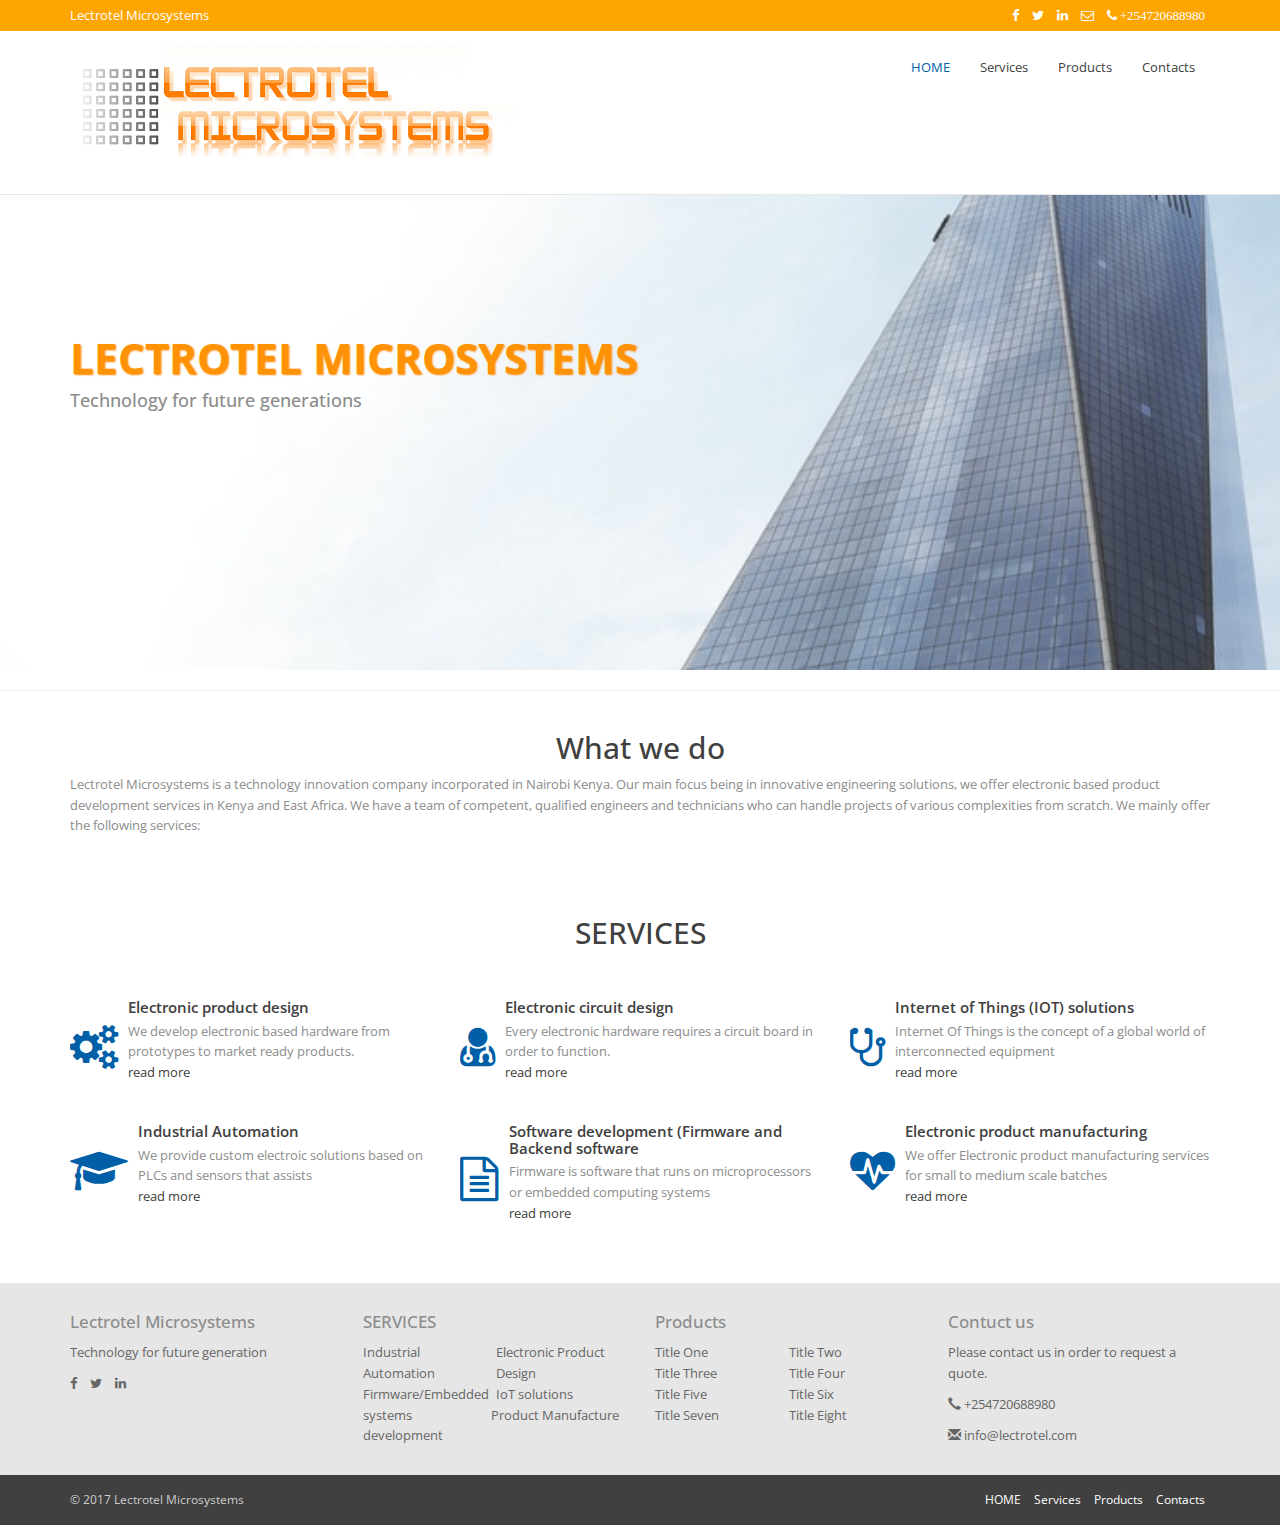
<file: index.html>
<!DOCTYPE html>
<html lang="en">
<head>
    <meta charset="utf-8">
    <meta http-equiv="X-UA-Compatible" content="IE=edge">
    <meta name="viewport" content="width=device-width, initial-scale=1">
    <title>Lectrotel Microsystems</title>
    
    <link href="https://fonts.googleapis.com/css?family=Open+Sans:400,600&amp;subset=latin-ext" rel="stylesheet">
    
    <link href="css/bootstrap.min.css" rel="stylesheet">
    <link href="css/font-awesome.min.css" rel="stylesheet">
    <link href="style.css" rel="stylesheet">
    
    <!--[if lt IE 9]>
        <script src="https://oss.maxcdn.com/html5shiv/3.7.3/html5shiv.min.js"></script>
        <script src="https://oss.maxcdn.com/respond/1.4.2/respond.min.js"></script>
    <![endif]-->
</head>
<body>
    <header class="site-header">
        <div class="top">
            <div class="container">
                <div class="row">
                    <div class="col-sm-6">
                        <p>Lectrotel Microsystems</p>
                    </div>
                    <div class="col-sm-6">
                        <ul class="list-inline pull-right">
                            <li><a href="https://www.facebook.com/lectrotel"><i class="fa fa-facebook"></i></a></li>
                            <li><a href="#"><i class="fa fa-twitter"></i></a></li>
                            <li><a href="#"><i class="fa fa-linkedin"></i></a></li>
                            <li><a href="#"><i class="fa fa-envelope-o"></i></a></li>
                            <li><a href="tel:+254720688980"<i class="fa fa-phone"></i> +254720688980</a></li>
                        </ul>                        
                    </div>
                </div>
            </div>
        </div>
        <nav class="navbar navbar-default">
			<div class="container">
				<button type="button" class="navbar-toggle collapsed" data-toggle="collapse" data-target="#bs-navbar-collapse">
					<span class="sr-only">Toggle Navigation</span>
					<i class="fa fa-bars"></i>
				</button>
				<a href="index.html" class="navbar-brand">
					<img src="img/lectrotel_logo.png" alt="Post">
				</a>
                <!-- Collect the nav links, forms, and other content for toggling -->
                <div class="collapse navbar-collapse" id="bs-navbar-collapse">
                    <ul class="nav navbar-nav main-navbar-nav">
                        <li class="active"><a href="index.html" title="">HOME</a></li>
                        <li class="dropdown">
                            <!--
							<a href="#" title="" class="dropdown-toggle" data-toggle="dropdown" role="button" aria-haspopup="true" aria-expanded="false">DROPDOWN MENU <span class="caret"></span></a>
                            <ul class="dropdown-menu">
                                <li><a href="#" title="">Services</a></li>
                                <li><a href="#" title="">Products</a></li>
                                <li><a href="#" title="">SUB MENU 3</a></li>
                            </ul>
							-->
                        </li>
                        <li><a href="services.html" title="">Services</a></li>
                        <li><a href="products.html" title="">Products</a></li>
                        <li><a href="Contact_us.html" title="">Contacts</a></li>
                    </ul>                           
                </div><!-- /.navbar-collapse -->                
				<!-- END MAIN NAVIGATION -->
			</div>
		</nav>        
    </header>
    <main class="site-main">
        <section class="hero_area">
            <div class="hero_content">
                <div class="container">
                    <div class="row">
                        <div class="col-sm-12">
                            <h1>LECTROTEL MICROSYSTEMS</h1>
                            <h4>Technology for future generations</h4>
                        </div>
                    </div>
                </div>
            </div>
        </section>
		
		<hr>
		<div class = "container">
			<h2 class="section-title">What we do</h2>
			<p class="desc">Lectrotel Microsystems is a technology innovation company incorporated in Nairobi Kenya. Our main focus being in innovative engineering solutions, we offer electronic based product development services in Kenya and East Africa. We have a team of competent, qualified engineers and technicians who can handle projects of various complexities from scratch. We mainly offer the following services:
			</p>
		</div>
        <!-- 
		<section class="boxes_area">
            <div class="container">
                <div class="row">
                    <div class="col-sm-4">
                        <div class="box">
                            <h3>Electronic product Design</h3>
                            <p>We offer solutions on electronic product design and development from prototype stage to market ready products.</p>
                            <i class="fa fa-cogs"></i>
                        </div>
                    </div>
                    <div class="col-sm-4">
                        <div class="box">
                            <h3>Product Manufacturing</h3>
                            <p>We do low volume and high volume production </p>
                            <i class="fa fa-exclamation-triangle"></i>
                        </div>
                    </div>
                    <div class="col-sm-4">
                        <div class="box">
                            <h3>IOT solutions</h3>
                            <p>We provide Internet Of Things (IOT) solutions .</p>
                            <i class="fa fa-clipboard"></i>
                        </div>
                    </div>
                </div>
            </div>
		-->
        </section>
        <section class="services">
            <h2 class="section-title">SERVICES</h2>
            <p class="desc"></p>
            <div class="container">
                <div class="row">
                    <div class="col-md-4 col-sm-6 col-xs-12">
                        <div class="media">
                            <div class="media-left media-middle">
                                <i class="fa fa-cogs"></i>
                            </div>
                            <div class="media-body">
                                <h4 class="media-heading">Electronic product design</h4>
                                <p>We develop electronic based hardware from prototypes to market ready products.<br> <a href="services.html#elec_product_design" a>read more</a></p>
                            </div>
                        </div>
                    </div>
                    <div class="col-md-4 col-sm-6 col-xs-12">
                        <div class="media"> 
                          <div class="media-left media-middle">
                                <i class="fa fa-user-md"></i>
                            </div>
                            <div class="media-body">
                                <h4 class="media-heading">Electronic circuit design</h4>
                                <p>Every electronic hardware requires a circuit board in order to function. <br><a href="services.html#elec_circuit_design" a>read more</a></p>
                            </div>
                        </div>
                    </div>
                    <div class="col-md-4 col-sm-6 col-xs-12">
                        <div class="media">
                            <div class="media-left media-middle">
                                <i class="fa fa-stethoscope"></i>
                            </div>
                            <div class="media-body">
                                <h4 class="media-heading">Internet of Things (IOT) solutions</h4>
                                <p>Internet Of Things is the concept of a global world of interconnected equipment<br><a href="services.html#IoT" a>read more</a></p>
                            </div>
                        </div>
                    </div>
                    <div class="col-md-4 col-sm-6 col-xs-12">
                        <div class="media">
                            <div class="media-left media-middle">
                                <i class="fa fa-graduation-cap"></i>
                            </div>
                            <div class="media-body">
                                <h4 class="media-heading">Industrial Automation</h4>
                                <p>We provide custom electroic solutions based on PLCs and sensors that assists<br><a href="services.html#industrial_design" a>read more</a></p>
                            </div>
                        </div>
                    </div>
                    <div class="col-md-4 col-sm-6 col-xs-12">
                        <div class="media">
                            <div class="media-left media-middle">
                                <i class="fa fa-file-text-o"></i>
                            </div>
                            <div class="media-body">
                                <h4 class="media-heading">Software development (Firmware and Backend software</h4>
                                <p>Firmware is software that runs on microprocessors or embedded computing systems <br><a href="services.html#firmware_design" a>read more</a></p>
                            </div>
                        </div>
                    </div>
                    <div class="col-md-4 col-sm-6 col-xs-12">
                        <div class="media">
                            <div class="media-left media-middle">
                                <i class="fa fa-heartbeat"></i>
                            </div>
                            <div class="media-body">
                                <h4 class="media-heading">Electronic product manufacturing</h4>
                                <p>We offer Electronic product manufacturing services for small to medium scale batches<br><a href="services.html#product_manufacture" a>read more</a></p>
                            </div>
                        </div>
                    </div>                     
                </div>
            </div>
        </section>
        
    </main>
    <footer class="site-footer">
        <div class="container">
            <div class="row">
                <div class="col-md-3 col-sm-6 col-xs-12 fbox">
                    <h4>Lectrotel Microsystems</h4>
                    <p class="text"> Technology for future generation </p>
                    <ul class="list-inline">
                        <li><a href="https://www.facebook.com/lectrotel"><i class="fa fa-facebook"></i></a></li>  
                        <li><a href="#"><i class="fa fa-twitter"></i></a></li>
                        <li><a href="#"><i class="fa fa-linkedin"></i></a></li>                        
                    </ul>
                </div>
                <div class="col-md-3 col-sm-6 col-xs-12 fbox">
                    <h4>SERVICES</h4>
                    <ul class="big">
                        <li><a href="#industrial_design" title="">Industrial Automation</a></li>
                        <li><a href="#elec_product_design" title="">Electronic Product Design</a></li>
                        <li><a href="#firmware_design" title="">Firmware/Embedded systems development</a></li>
                        <li><a href="#IoT" title="">IoT solutions</a></li>
                        <li><a href="#product_manufacture" title="">Product Manufacture</a></li>
                    </ul>
                </div>
                <div class="col-md-3 col-sm-6 col-xs-12 fbox">
                    <h4>Products</h4>
                    <ul class="big">
                        <li><a href="#" title="">Title One</a></li>
                        <li><a href="#" title="">Title Two</a></li>
                        <li><a href="#" title="">Title Three</a></li>
                        <li><a href="#" title="">Title Four</a></li>
                        <li><a href="#" title="">Title Five</a></li>
                        <li><a href="#" title="">Title Six</a></li>
                        <li><a href="#" title="">Title Seven</a></li>
                        <li><a href="#" title="">Title Eight</a></li>
                    </ul>
                </div>
                <div class="col-md-3 col-sm-6 col-xs-12 fbox">
                        <h4>Contuct us</h4>
                        <p class="text">Please contact us in order to request a quote.</p>
                        <p><a href="tel:+254720688980"><span class="glyphicon glyphicon-earphone" aria-hidden="true"></span> +254720688980</a></p>
                        <p><a href="info@lectrotel.com"><span class="glyphicon glyphicon-envelope" aria-hidden="true"></span> info@lectrotel.com</a></p>
                </div>
            </div>
        </div>
        <div id="copyright">
            <div class="container">
                <div class="row">
                    <div class="col-md-4">
                        <p class="pull-left">&copy; 2017 Lectrotel Microsystems</p>
                    </div>
                    <div class="col-md-8">
                        <ul class="list-inline navbar-right">
                            <li><a href="index.html">HOME</a></li>
                            <li><a href="services.html">Services</a></li>
                            <li><a href="products.html">Products</a></li>
                            <li><a href="Contact_us.html">Contacts</a></li>
                        </ul>
                    </div>
                </div>
            </div>
        </div>        
    </footer>
    <script src="https://ajax.googleapis.com/ajax/libs/jquery/1.12.4/jquery.min.js"></script>
    <script src="js/bootstrap.min.js"></script>
    <script type="text/javascript">
        $('.carousel[data-type="multi"] .item').each(function(){
          var next = $(this).next();
          if (!next.length) {
            next = $(this).siblings(':first');
          }
          next.children(':first-child').clone().appendTo($(this));

          for (var i=0;i<4;i++) {
            next=next.next();
            if (!next.length) {
                next = $(this).siblings(':first');
            }

            next.children(':first-child').clone().appendTo($(this));
          }
        });        
    </script>
</body>
</html>
</file>
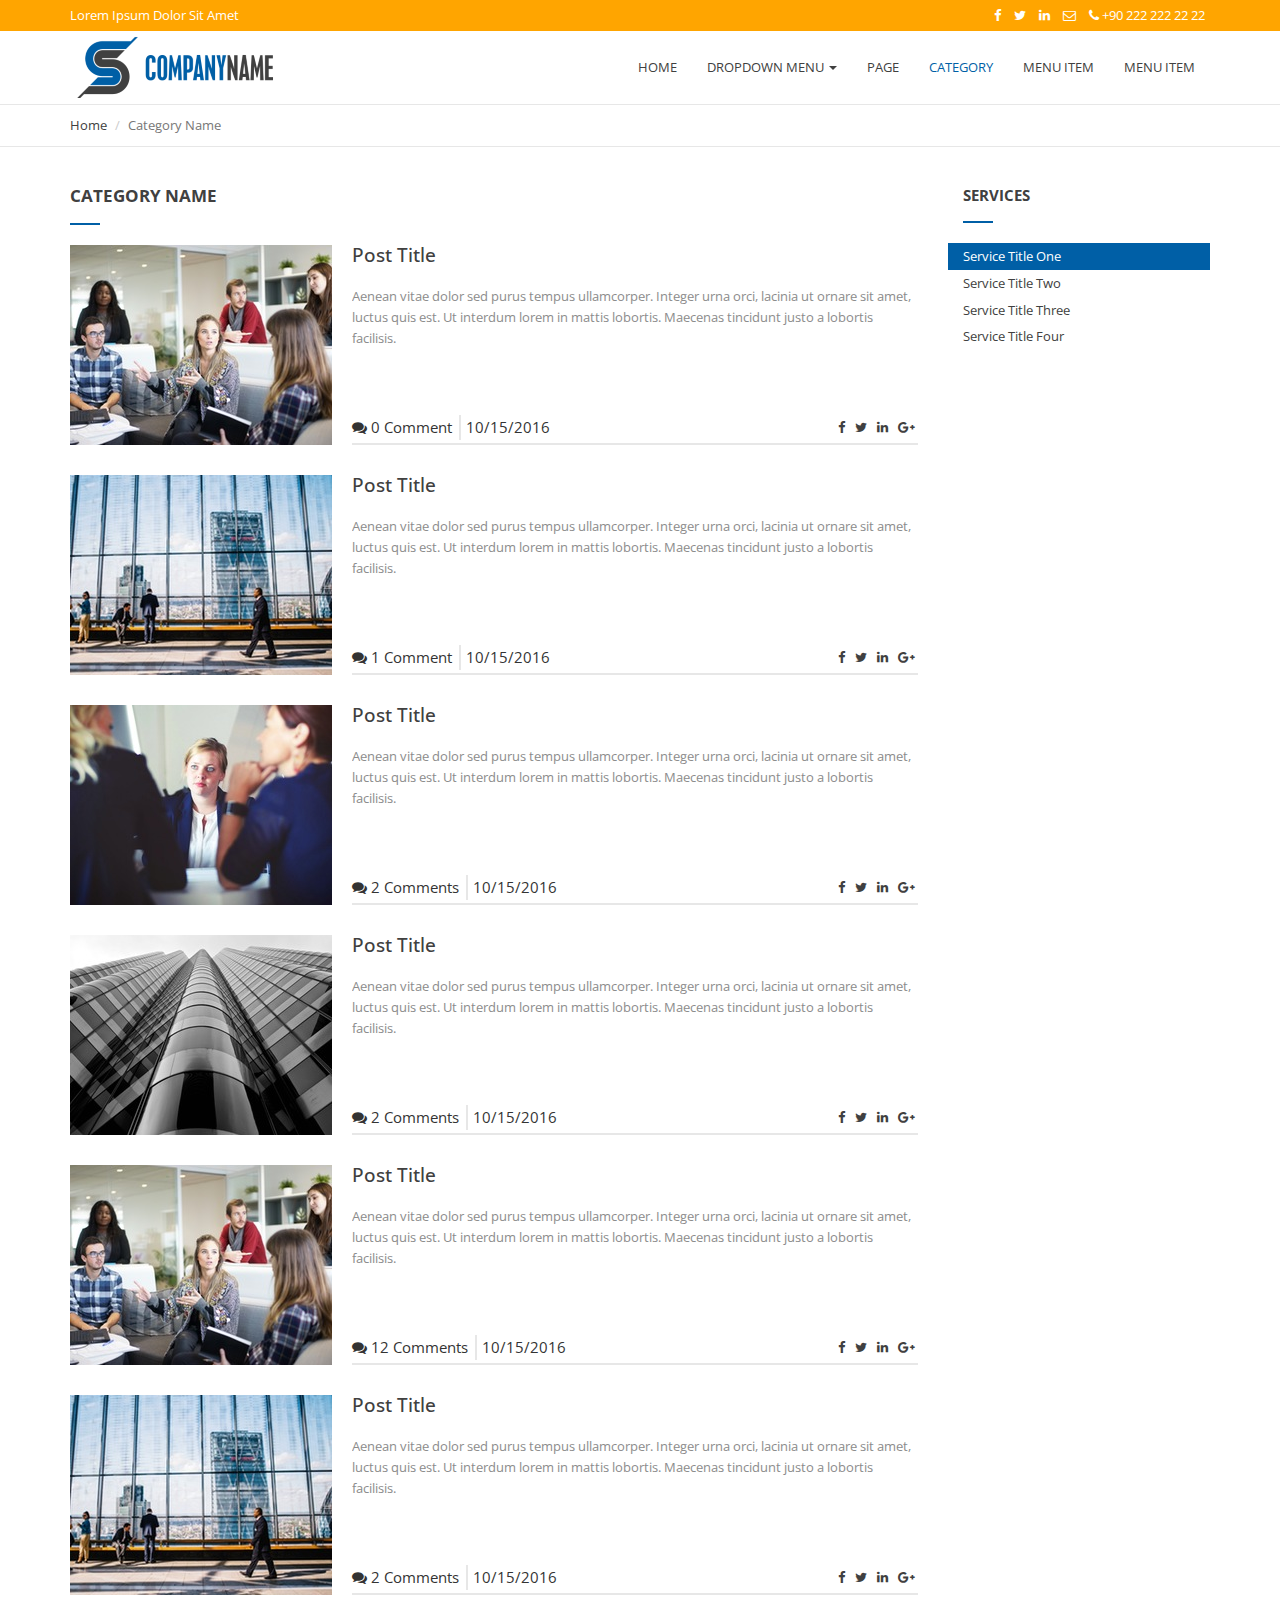
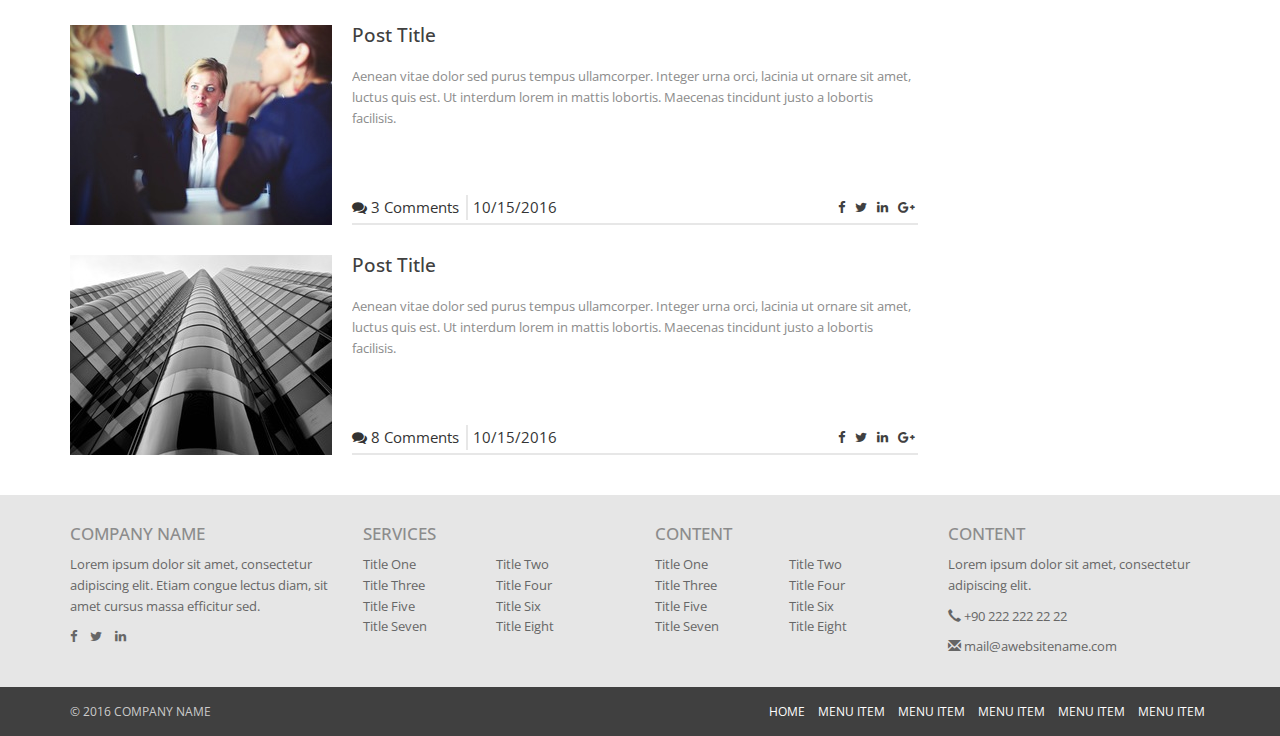
<file: category - Copy.html>
<!DOCTYPE html>
<html lang="en">
<head>
    <meta charset="utf-8">
    <meta http-equiv="X-UA-Compatible" content="IE=edge">
    <meta name="viewport" content="width=device-width, initial-scale=1">
    <title>Company NAME</title>
    
    <link href="https://fonts.googleapis.com/css?family=Open+Sans:400,600&amp;subset=latin-ext" rel="stylesheet">
    
    <link href="css/bootstrap.min.css" rel="stylesheet">
    <link href="css/font-awesome.min.css" rel="stylesheet">
    <link href="style.css" rel="stylesheet">
    
    <!--[if lt IE 9]>
        <script src="https://oss.maxcdn.com/html5shiv/3.7.3/html5shiv.min.js"></script>
        <script src="https://oss.maxcdn.com/respond/1.4.2/respond.min.js"></script>
    <![endif]-->
</head>
<body>
    <header class="site-header">
        <div class="top">
            <div class="container">
                <div class="row">
                    <div class="col-sm-6">
                        <p>Lorem Ipsum Dolor Sit Amet</p>
                    </div>
                    <div class="col-sm-6">
                        <ul class="list-inline pull-right">
                            <li><a href="#" title="Post"><i class="fa fa-facebook"></i></a></li>
                            <li><a href="#" title="Post"><i class="fa fa-twitter"></i></a></li>
                            <li><a href="#" title="Post"><i class="fa fa-linkedin"></i></a></li>
                            <li><a href="#" title="Post"><i class="fa fa-envelope-o"></i></a></li>
                            <li><a href="tel:+902222222222"><i class="fa fa-phone"></i> +90 222 222 22 22</a></li>
                        </ul>                        
                    </div>
                </div>
            </div>
        </div>
        <nav class="navbar navbar-default">
			<div class="container">
				<button type="button" class="navbar-toggle collapsed" data-toggle="collapse" data-target="#bs-navbar-collapse">
					<span class="sr-only">Toggle Navigation</span>
					<i class="fa fa-bars"></i>
				</button>
				<a href="index.html" class="navbar-brand">
					<img src="img/logo.png" alt="Post">
				</a>
                <!-- Collect the nav links, forms, and other content for toggling -->
                <div class="collapse navbar-collapse" id="bs-navbar-collapse">
                    <ul class="nav navbar-nav main-navbar-nav">
                        <li><a href="index.html" title="">HOME</a></li>
                        <li class="dropdown">
                            <a href="#" title="" class="dropdown-toggle" data-toggle="dropdown" role="button" aria-haspopup="true" aria-expanded="false">DROPDOWN MENU <span class="caret"></span></a>
                            <ul class="dropdown-menu">
                                <li><a href="#" title="">SUB MENU 1</a></li>
                                <li><a href="#" title="">SUB MENU 2</a></li>
                                <li><a href="#" title="">SUB MENU 3</a></li>
                            </ul>
                        </li>
                        <li><a href="page.html" title="">PAGE</a></li>
                        <li class="active"><a href="category.html" title="">CATEGORY</a></li>
                        <li><a href="#" title="">MENU ITEM</a></li>
                        <li><a href="#" title="">MENU ITEM</a></li>
                    </ul>                           
                </div><!-- /.navbar-collapse -->                
				<!-- END MAIN NAVIGATION -->
			</div>
		</nav>        
    </header>
    <div class="bread_area">
        <div class="container">
            <div class="row">
                <div class="col-sm-12">
                    <ol class="breadcrumb">
                        <li><a href="#" title="Post">Home</a></li>
                        <li class="active">Category Name</li>
                    </ol>                    
                </div>
            </div>
        </div>
    </div>    
    <main class="site-main category-main">
        <div class="container">
            <div class="row">
                <section class="category-content col-sm-9">
                    <h2 class="category-title">CATEGORY NAME</h2>
                    <ul class="media-list">
                        <li class="media">
                            <div class="media-left">
                                <a href="#" title="Post">
                                    <img class="media-object" src="img/h1.jpeg" alt="Post">
                                </a>
                            </div>
                            <div class="media-body">
                                <h3 class="media-heading"><a href="#" title="Post Title">Post Title</a></h3>
                                <p>Aenean vitae dolor sed purus tempus ullamcorper. Integer urna orci, lacinia ut ornare sit amet, luctus quis est. Ut interdum lorem in mattis lobortis. Maecenas tincidunt justo a lobortis facilisis.</p>
                                <aside class="meta category-meta">
                                    <div class="pull-left">
                                        <div class="arc-comment"><a href="#" title="Comment"><i class="fa fa-comments"></i> 0 Comment</a></div>
                                        <div class="arc-date">10/15/2016</div>
                                    </div>
                                    <div class="pull-right">
                                        <ul class="arc-share">
                                            <li><a href="#" title="Post"><i class="fa fa-facebook"></i></a></li>
                                            <li><a href="#" title="Post"><i class="fa fa-twitter"></i></a></li>
                                            <li><a href="#" title="Post"><i class="fa fa-linkedin"></i></a></li>
                                            <li><a href="#" title="Post"><i class="fa fa-google-plus"></i></a></li>
                                        </ul>
                                    </div>
                                </aside>                                
                            </div>
                        </li>
                        <li class="media">
                            <div class="media-left">
                                <a href="#" title="Post">
                                    <img class="media-object" src="img/h2.jpg" alt="Post">
                                </a>
                            </div>
                            <div class="media-body">
                                <h3 class="media-heading"><a href="#" title="Post Title">Post Title</a></h3>
                                <p>Aenean vitae dolor sed purus tempus ullamcorper. Integer urna orci, lacinia ut ornare sit amet, luctus quis est. Ut interdum lorem in mattis lobortis. Maecenas tincidunt justo a lobortis facilisis.</p>
                                <aside class="meta category-meta">
                                    <div class="pull-left">
                                        <div class="arc-comment"><a href="#" title="Comment"><i class="fa fa-comments"></i> 1 Comment</a></div>
                                        <div class="arc-date">10/15/2016</div>
                                    </div>
                                    <div class="pull-right">
                                        <ul class="arc-share">
                                            <li><a href="#" title="Post"><i class="fa fa-facebook"></i></a></li>
                                            <li><a href="#" title="Post"><i class="fa fa-twitter"></i></a></li>
                                            <li><a href="#" title="Post"><i class="fa fa-linkedin"></i></a></li>
                                            <li><a href="#" title="Post"><i class="fa fa-google-plus"></i></a></li>
                                        </ul>
                                    </div>
                                </aside>                                
                            </div>
                        </li>
                        <li class="media">
                            <div class="media-left">
                                <a href="#" title="Post">
                                    <img class="media-object" src="img/h3.jpeg" alt="Post">
                                </a>
                            </div>
                            <div class="media-body">
                                <h3 class="media-heading"><a href="#" title="Post Title">Post Title</a></h3>
                                <p>Aenean vitae dolor sed purus tempus ullamcorper. Integer urna orci, lacinia ut ornare sit amet, luctus quis est. Ut interdum lorem in mattis lobortis. Maecenas tincidunt justo a lobortis facilisis.</p>
                                <aside class="meta category-meta">
                                    <div class="pull-left">
                                        <div class="arc-comment"><a href="#" title="Comment"><i class="fa fa-comments"></i> 2 Comments</a></div>
                                        <div class="arc-date">10/15/2016</div>
                                    </div>
                                    <div class="pull-right">
                                        <ul class="arc-share">
                                            <li><a href="#" title="Post"><i class="fa fa-facebook"></i></a></li>
                                            <li><a href="#" title="Post"><i class="fa fa-twitter"></i></a></li>
                                            <li><a href="#" title="Post"><i class="fa fa-linkedin"></i></a></li>
                                            <li><a href="#" title="Post"><i class="fa fa-google-plus"></i></a></li>
                                        </ul>
                                    </div>
                                </aside>                                
                            </div>
                        </li>
                        <li class="media">
                            <div class="media-left">
                                <a href="#" title="Post">
                                    <img class="media-object" src="img/h4.jpeg" alt="Post">
                                </a>
                            </div>
                            <div class="media-body">
                                <h3 class="media-heading"><a href="#" title="Post Title">Post Title</a></h3>
                                <p>Aenean vitae dolor sed purus tempus ullamcorper. Integer urna orci, lacinia ut ornare sit amet, luctus quis est. Ut interdum lorem in mattis lobortis. Maecenas tincidunt justo a lobortis facilisis.</p>
                                <aside class="meta category-meta">
                                    <div class="pull-left">
                                        <div class="arc-comment"><a href="#" title="Comment"><i class="fa fa-comments"></i> 2 Comments</a></div>
                                        <div class="arc-date">10/15/2016</div>
                                    </div>
                                    <div class="pull-right">
                                        <ul class="arc-share">
                                            <li><a href="#" title="Post"><i class="fa fa-facebook"></i></a></li>
                                            <li><a href="#" title="Post"><i class="fa fa-twitter"></i></a></li>
                                            <li><a href="#" title="Post"><i class="fa fa-linkedin"></i></a></li>
                                            <li><a href="#" title="Post"><i class="fa fa-google-plus"></i></a></li>
                                        </ul>
                                    </div>
                                </aside>                                
                            </div>
                        </li>
                        <li class="media">
                            <div class="media-left">
                                <a href="#" title="Post">
                                    <img class="media-object" src="img/h1.jpeg" alt="Post">
                                </a>
                            </div>
                            <div class="media-body">
                                <h3 class="media-heading"><a href="#" title="Post Title">Post Title</a></h3>
                                <p>Aenean vitae dolor sed purus tempus ullamcorper. Integer urna orci, lacinia ut ornare sit amet, luctus quis est. Ut interdum lorem in mattis lobortis. Maecenas tincidunt justo a lobortis facilisis.</p>
                                <aside class="meta category-meta">
                                    <div class="pull-left">
                                        <div class="arc-comment"><a href="#" title="Comment"><i class="fa fa-comments"></i> 12 Comments</a></div>
                                        <div class="arc-date">10/15/2016</div>
                                    </div>
                                    <div class="pull-right">
                                        <ul class="arc-share">
                                            <li><a href="#" title="Post"><i class="fa fa-facebook"></i></a></li>
                                            <li><a href="#" title="Post"><i class="fa fa-twitter"></i></a></li>
                                            <li><a href="#" title="Post"><i class="fa fa-linkedin"></i></a></li>
                                            <li><a href="#" title="Post"><i class="fa fa-google-plus"></i></a></li>
                                        </ul>
                                    </div>
                                </aside>                                
                            </div>
                        </li>
                        <li class="media">
                            <div class="media-left">
                                <a href="#" title="Post">
                                    <img class="media-object" src="img/h2.jpg" alt="Post">
                                </a>
                            </div>
                            <div class="media-body">
                                <h3 class="media-heading"><a href="#" title="Post Title">Post Title</a></h3>
                                <p>Aenean vitae dolor sed purus tempus ullamcorper. Integer urna orci, lacinia ut ornare sit amet, luctus quis est. Ut interdum lorem in mattis lobortis. Maecenas tincidunt justo a lobortis facilisis.</p>
                                <aside class="meta category-meta">
                                    <div class="pull-left">
                                        <div class="arc-comment"><a href="#" title="Comment"><i class="fa fa-comments"></i> 2 Comments</a></div>
                                        <div class="arc-date">10/15/2016</div>
                                    </div>
                                    <div class="pull-right">
                                        <ul class="arc-share">
                                            <li><a href="#" title="Post"><i class="fa fa-facebook"></i></a></li>
                                            <li><a href="#" title="Post"><i class="fa fa-twitter"></i></a></li>
                                            <li><a href="#" title="Post"><i class="fa fa-linkedin"></i></a></li>
                                            <li><a href="#" title="Post"><i class="fa fa-google-plus"></i></a></li>
                                        </ul>
                                    </div>
                                </aside>                                
                            </div>
                        </li>
                        <li class="media">
                            <div class="media-left">
                                <a href="#" title="Post">
                                    <img class="media-object" src="img/h3.jpeg" alt="Post">
                                </a>
                            </div>
                            <div class="media-body">
                                <h3 class="media-heading"><a href="#" title="Post Title">Post Title</a></h3>
                                <p>Aenean vitae dolor sed purus tempus ullamcorper. Integer urna orci, lacinia ut ornare sit amet, luctus quis est. Ut interdum lorem in mattis lobortis. Maecenas tincidunt justo a lobortis facilisis.</p>
                                <aside class="meta category-meta">
                                    <div class="pull-left">
                                        <div class="arc-comment"><a href="#" title="Comment"><i class="fa fa-comments"></i> 3 Comments</a></div>
                                        <div class="arc-date">10/15/2016</div>
                                    </div>
                                    <div class="pull-right">
                                        <ul class="arc-share">
                                            <li><a href="#" title="Post"><i class="fa fa-facebook"></i></a></li>
                                            <li><a href="#" title="Post"><i class="fa fa-twitter"></i></a></li>
                                            <li><a href="#" title="Post"><i class="fa fa-linkedin"></i></a></li>
                                            <li><a href="#" title="Post"><i class="fa fa-google-plus"></i></a></li>
                                        </ul>
                                    </div>
                                </aside>                                
                            </div>
                        </li>
                        <li class="media">
                            <div class="media-left">
                                <a href="#" title="Post">
                                    <img class="media-object" src="img/h4.jpeg" alt="Post">
                                </a>
                            </div>
                            <div class="media-body">
                                <h3 class="media-heading"><a href="#" title="Post Title">Post Title</a></h3>
                                <p>Aenean vitae dolor sed purus tempus ullamcorper. Integer urna orci, lacinia ut ornare sit amet, luctus quis est. Ut interdum lorem in mattis lobortis. Maecenas tincidunt justo a lobortis facilisis.</p>
                                <aside class="meta category-meta">
                                    <div class="pull-left">
                                        <div class="arc-comment"><a href="#" title="Comment"><i class="fa fa-comments"></i> 8 Comments</a></div>
                                        <div class="arc-date">10/15/2016</div>
                                    </div>
                                    <div class="pull-right">
                                        <ul class="arc-share">
                                            <li><a href="#" title="Post"><i class="fa fa-facebook"></i></a></li>
                                            <li><a href="#" title="Post"><i class="fa fa-twitter"></i></a></li>
                                            <li><a href="#" title="Post"><i class="fa fa-linkedin"></i></a></li>
                                            <li><a href="#" title="Post"><i class="fa fa-google-plus"></i></a></li>
                                        </ul>
                                    </div>
                                </aside>                                
                            </div>
                        </li>                        
                    </ul>                    
                </section>
                <aside class="sidebar col-sm-3">
                    <div class="widget">
                        <h4>SERVICES</h4>
                        <ul>
                            <li class="current"><a href="#" title="">Service Title One</a></li>
                            <li><a href="#" title="">Service Title Two</a></li>
                            <li><a href="#" title="">Service Title Three</a></li>
                            <li><a href="#" title="">Service Title Four</a></li>
                        </ul>
                    </div>
                </aside>
            </div>
        </div>
    </main>
    <footer class="site-footer">
        <div class="container">
            <div class="row">
                <div class="col-md-3 col-sm-6 fbox">
                    <h4>COMPANY NAME</h4>
                    <p class="text">Lorem ipsum dolor sit amet, consectetur adipiscing elit. Etiam congue lectus diam, sit amet cursus massa efficitur sed. </p>
                    <ul class="list-inline">
                        <li><a href="#" title="Post"><i class="fa fa-facebook"></i></a></li>
                        <li><a href="#" title="Post"><i class="fa fa-twitter"></i></a></li>
                        <li><a href="#" title="Post"><i class="fa fa-linkedin"></i></a></li>                        
                    </ul>
                </div>
                <div class="col-md-3 col-sm-6 fbox">
                    <h4>SERVICES</h4>
                    <ul class="big">
                        <li><a href="#" title="">Title One</a></li>
                        <li><a href="#" title="">Title Two</a></li>
                        <li><a href="#" title="">Title Three</a></li>
                        <li><a href="#" title="">Title Four</a></li>
                        <li><a href="#" title="">Title Five</a></li>
                        <li><a href="#" title="">Title Six</a></li>
                        <li><a href="#" title="">Title Seven</a></li>
                        <li><a href="#" title="">Title Eight</a></li>
                    </ul>
                </div>
                <div class="col-md-3 col-sm-6 fbox">
                    <h4>CONTENT</h4>
                    <ul class="big">
                        <li><a href="#" title="">Title One</a></li>
                        <li><a href="#" title="">Title Two</a></li>
                        <li><a href="#" title="">Title Three</a></li>
                        <li><a href="#" title="">Title Four</a></li>
                        <li><a href="#" title="">Title Five</a></li>
                        <li><a href="#" title="">Title Six</a></li>
                        <li><a href="#" title="">Title Seven</a></li>
                        <li><a href="#" title="">Title Eight</a></li>
                    </ul>
                </div>
                <div class="col-md-3 col-sm-6 fbox">
                    <h4>CONTENT</h4>
                    <p class="text">Lorem ipsum dolor sit amet, consectetur adipiscing elit.</p>
                    <p><a href="tel:+902222222222"><span class="glyphicon glyphicon-earphone" aria-hidden="true"></span> +90 222 222 22 22</a></p>
                    <p><a href="mailto:iletisim@agrisosgb.com"><span class="glyphicon glyphicon-envelope" aria-hidden="true"></span> mail@awebsitename.com</a></p>
                </div>
            </div>
        </div>
        <div id="copyright">
            <div class="container">
                <div class="row">
                    <div class="col-md-4">
                        <p class="pull-left">&copy; 2016 COMPANY NAME</p>
                    </div>
                    <div class="col-md-8">
                        <ul class="list-inline navbar-right">
                            <li><a href="#" title="Post">HOME</a></li>
                            <li><a href="#" title="Post">MENU ITEM</a></li>
                            <li><a href="#" title="Post">MENU ITEM</a></li>
                            <li><a href="#" title="Post">MENU ITEM</a></li>
                            <li><a href="#" title="Post">MENU ITEM</a></li>
                            <li><a href="#" title="Post">MENU ITEM</a></li>
                        </ul>
                    </div>
                </div>
            </div>
        </div>        
    </footer>
    <script src="https://ajax.googleapis.com/ajax/libs/jquery/1.12.4/jquery.min.js"></script>
    <script src="js/bootstrap.min.js"></script>
</body>
</html>
</file>
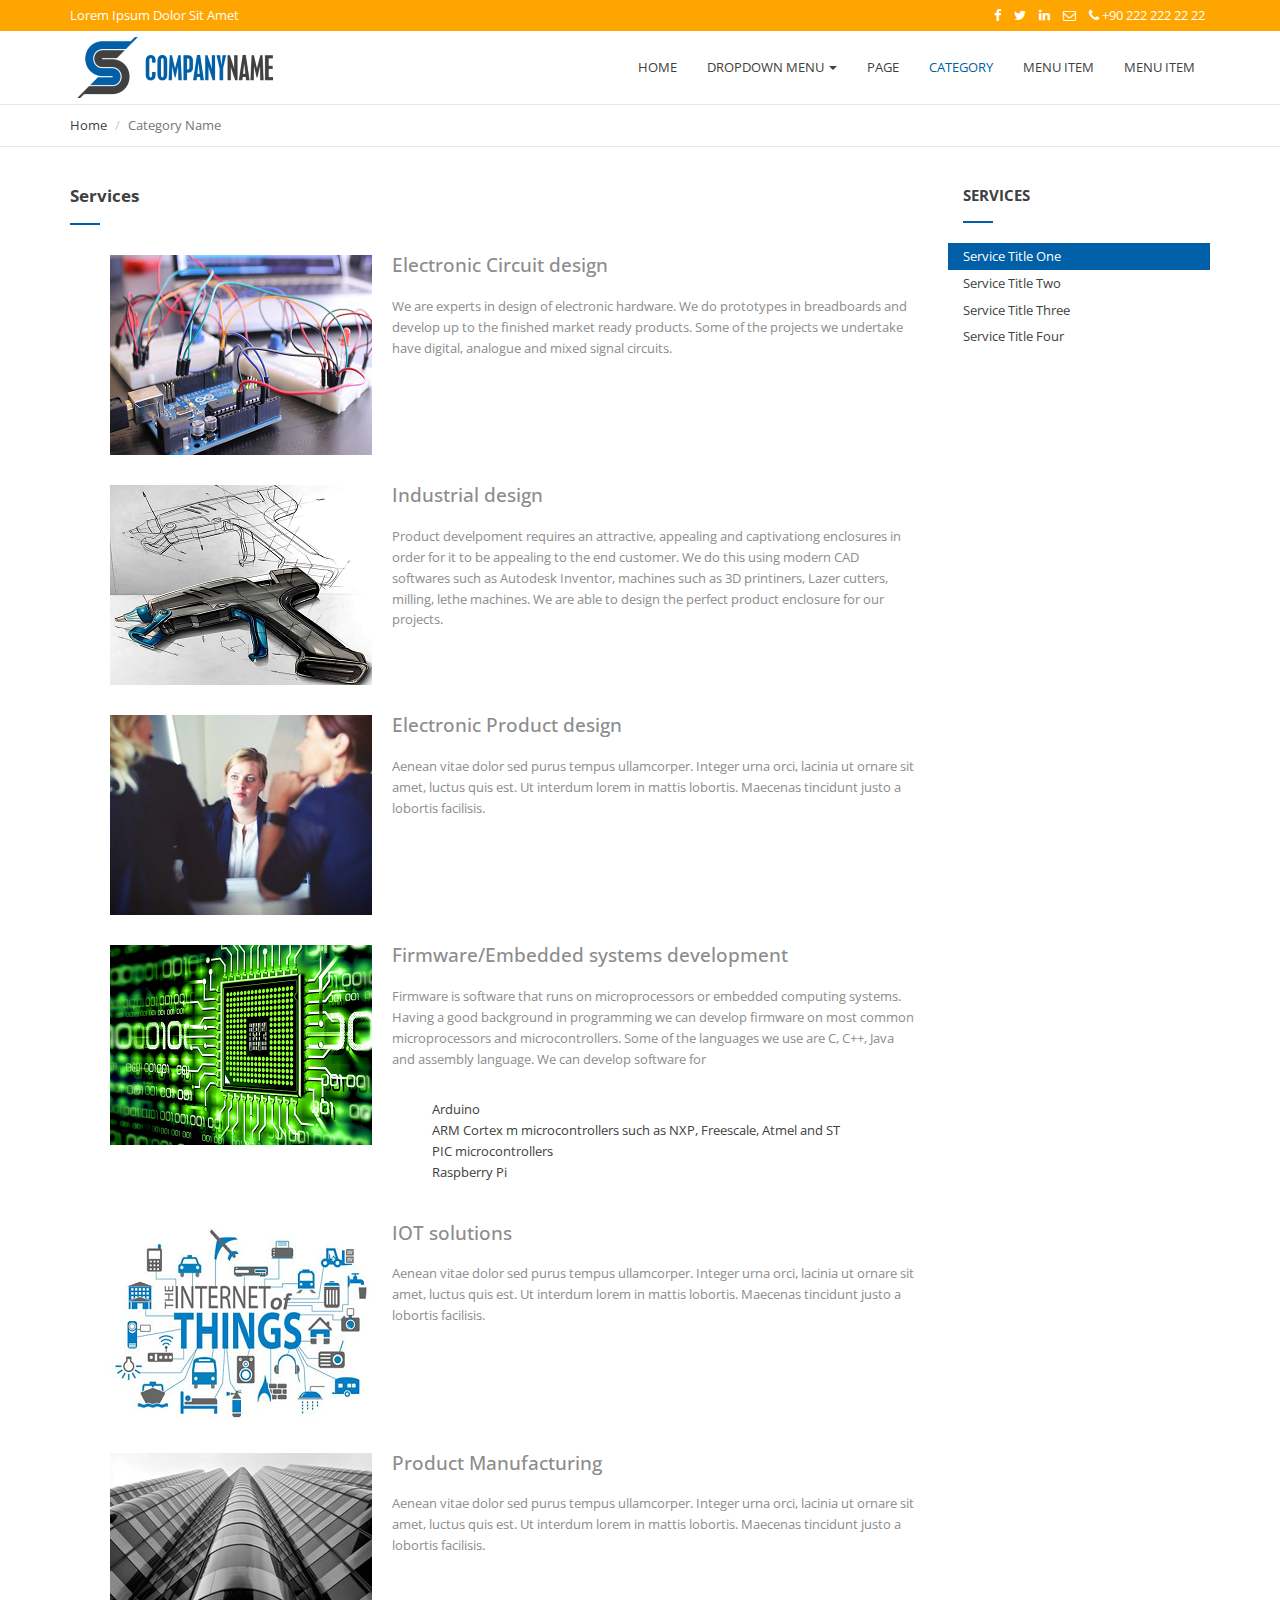
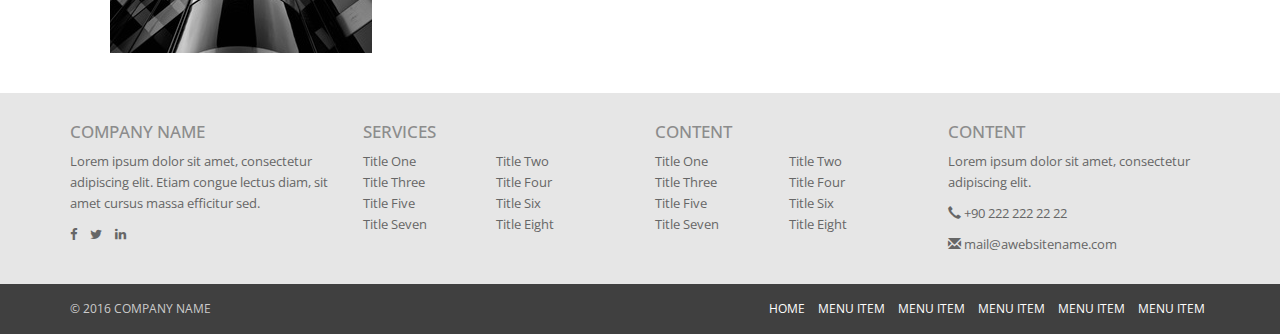
<file: category.html>
<!DOCTYPE html>
<html lang="en">
<head>
    <meta charset="utf-8">
    <meta http-equiv="X-UA-Compatible" content="IE=edge">
    <meta name="viewport" content="width=device-width, initial-scale=1">
    <title>Company NAME</title>
    
    <link href="https://fonts.googleapis.com/css?family=Open+Sans:400,600&amp;subset=latin-ext" rel="stylesheet">
    
    <link href="css/bootstrap.min.css" rel="stylesheet">
    <link href="css/font-awesome.min.css" rel="stylesheet">
    <link href="style.css" rel="stylesheet">
    
    <!--[if lt IE 9]>
        <script src="https://oss.maxcdn.com/html5shiv/3.7.3/html5shiv.min.js"></script>
        <script src="https://oss.maxcdn.com/respond/1.4.2/respond.min.js"></script>
    <![endif]-->
</head>
<body>
    <header class="site-header">
        <div class="top">
            <div class="container">
                <div class="row">
                    <div class="col-sm-6">
                        <p>Lorem Ipsum Dolor Sit Amet</p>
                    </div>
                    <div class="col-sm-6">
                        <ul class="list-inline pull-right">
                            <li><a href="#" title="Post"><i class="fa fa-facebook"></i></a></li>
                            <li><a href="#" title="Post"><i class="fa fa-twitter"></i></a></li>
                            <li><a href="#" title="Post"><i class="fa fa-linkedin"></i></a></li>
                            <li><a href="#" title="Post"><i class="fa fa-envelope-o"></i></a></li>
                            <li><a href="tel:+902222222222"><i class="fa fa-phone"></i> +90 222 222 22 22</a></li>
                        </ul>                        
                    </div>
                </div>
            </div>
        </div>
        <nav class="navbar navbar-default">
			<div class="container">
				<button type="button" class="navbar-toggle collapsed" data-toggle="collapse" data-target="#bs-navbar-collapse">
					<span class="sr-only">Toggle Navigation</span>
					<i class="fa fa-bars"></i>
				</button>
				<a href="index.html" class="navbar-brand">
					<img src="img/logo.png" alt="Post">
				</a>
                <!-- Collect the nav links, forms, and other content for toggling -->
                <div class="collapse navbar-collapse" id="bs-navbar-collapse">
                    <ul class="nav navbar-nav main-navbar-nav">
                        <li><a href="index.html" title="">HOME</a></li>
                        <li class="dropdown">
                            <a href="#" title="" class="dropdown-toggle" data-toggle="dropdown" role="button" aria-haspopup="true" aria-expanded="false">DROPDOWN MENU <span class="caret"></span></a>
                            <ul class="dropdown-menu">
                                <li><a href="#" title="">SUB MENU 1</a></li>
                                <li><a href="#" title="">SUB MENU 2</a></li>
                                <li><a href="#" title="">SUB MENU 3</a></li>
                            </ul>
                        </li>
                        <li><a href="page.html" title="">PAGE</a></li>
                        <li class="active"><a href="category.html" title="">CATEGORY</a></li>
                        <li><a href="#" title="">MENU ITEM</a></li>
                        <li><a href="#" title="">MENU ITEM</a></li>
                    </ul>                           
                </div><!-- /.navbar-collapse -->                
				<!-- END MAIN NAVIGATION -->
			</div>
		</nav>        
    </header>
    <div class="bread_area">
        <div class="container">
            <div class="row">
                <div class="col-sm-9">
                    <ol class="breadcrumb">
                        <li><a href="#" title="Post">Home</a></li>
                        <li class="active">Category Name</li>
                    </ol>                    
                </div>
            </div>
        </div>
    </div>    
    <main class="site-main category-main">
        <div class="container">
            <div class="row">
                <section class="category-content col-sm-9">
                    <h2 class="category-title">Services</h2>
                    <ul class = "media">
                        <li class="media">
                            <div class="media-left">              
                                    <img src="img/arduino_processing.png" alt="Post">
                            </div>
                            <div class="media-body">
                                <h3 class="media-heading">Electronic Circuit design</h3>
                                <p>We are experts in design  of electronic hardware. We do prototypes in breadboards and develop
                                   up to the finished market ready products. Some of the projects we  undertake have digital, analogue and mixed signal circuits.
                                </p>                      
                            </div>
                        </li>
                        <li class="media">
                            <div class="media-left">
                                    <img class="media-object" src="img/industrial_design.png" alt="Post">
                                </a>
                            </div>
                            <div class="media-body">
                                <h3 class="media-heading">Industrial design</h3>
                                <p> Product develpoment requires an attractive, appealing and captivationg enclosures in order for it to be appealing to the end customer.
								    We do this using modern CAD softwares such as Autodesk Inventor, machines such as 3D printiners, Lazer cutters, milling, lethe machines. 
									We are able to design the perfect product enclosure for our projects.  
								</p>
                                                           
                            </div>
                        </li>
                        <li class="media">
                            <div class="media-left">
                                    <img class="media-object" src="img/h3.jpeg" alt="Post">
                                </a>
                            </div>
                            <div class="media-body">
                                <h3 class="media-heading">Electronic Product design</h3>
                                <p>Aenean vitae dolor sed purus tempus ullamcorper. Integer urna orci, lacinia ut ornare sit amet, luctus quis est. Ut interdum lorem in mattis lobortis. Maecenas tincidunt justo a lobortis facilisis.</p>
                                                      
                            </div>
                        <li class="media">
                            <div class="media-left">
                                    <img class="media-object" src="img/firmware.png" alt="Post">
                                </a>
                            </div>
                            <div class="media-body">
                                <h3 class="media-heading">Firmware/Embedded systems development</h3>
                                <p>Firmware is software that runs on microprocessors or embedded computing systems. Having a good background in programming we can develop firmware on most common
                                        microprocessors and microcontrollers. Some of the languages we use are C, C++, Java and assembly language. We can develop software for
                                        
										<ul class="media">
											<li><a href="https://www.arduino.cc/" </a>Arduino</a></li>
											<li><a href="">ARM Cortex m microcontrollers such as NXP, Freescale, Atmel and ST</a></li>
											<li><a href="http://www.microchip.com/design-centers/microcontrollers">PIC microcontrollers</a></li>
											<li><a href="https://www.raspberrypi.org/" >Raspberry Pi</a></li>
                                        </ul>
                                </p>                     
                            </div>
                        </li>
                        <li class="media">
                            <div class="media-left">
                                    <img class="media-object" src="img/iot.png" alt="Post">
                                </a>
                            </div>
                            <div class="media-body">
                                <h3 class="media-heading">IOT solutions</h3>
                                <p>Aenean vitae dolor sed purus tempus ullamcorper. Integer urna orci, lacinia ut ornare sit amet, luctus quis est. Ut interdum lorem in mattis lobortis. Maecenas tincidunt justo a lobortis facilisis.</p>
                                                        
                            </div>
                        </li>
                        <li class="media">
                            <div class="media-left">
                                    <img class="media-object" src="img/h4.jpeg" alt="Post">
                                </a>
                            </div>
                            <div class="media-body">
                                <h3 class="media-heading">Product Manufacturing</h3>
                                <p>Aenean vitae dolor sed purus tempus ullamcorper. Integer urna orci, lacinia ut ornare sit amet, luctus quis est. Ut interdum lorem in mattis lobortis. Maecenas tincidunt justo a lobortis facilisis.</p>
                                                           
                            </div>
                        </li>                        
                    </ul>                    
                </section>
                <aside class="sidebar col-sm-3">
                    <div class="widget">
                        <h4>SERVICES</h4>
                        <ul>
                            <li class="current"><a href="#" title="">Service Title One</a></li>
                            <li><a href="#" title="">Service Title Two</a></li>
                            <li><a href="#" title="">Service Title Three</a></li>
                            <li><a href="#" title="">Service Title Four</a></li>
                        </ul>
                    </div>
                </aside>
            </div>
        </div>
    </main>
    <footer class="site-footer">
        <div class="container">
            <div class="row">
                <div class="col-md-3 col-sm-6 fbox">
                    <h4>COMPANY NAME</h4>
                    <p class="text">Lorem ipsum dolor sit amet, consectetur adipiscing elit. Etiam congue lectus diam, sit amet cursus massa efficitur sed. </p>
                    <ul class="list-inline">
                        <li><a href="#" title="Post"><i class="fa fa-facebook"></i></a></li>
                        <li><a href="#" title="Post"><i class="fa fa-twitter"></i></a></li>
                        <li><a href="#" title="Post"><i class="fa fa-linkedin"></i></a></li>                        
                    </ul>
                </div>
                <div class="col-md-3 col-sm-6 fbox">
                    <h4>SERVICES</h4>
                    <ul class="big">
                        <li><a href="#" title="">Title One</a></li>
                        <li><a href="#" title="">Title Two</a></li>
                        <li><a href="#" title="">Title Three</a></li>
                        <li><a href="#" title="">Title Four</a></li>
                        <li><a href="#" title="">Title Five</a></li>
                        <li><a href="#" title="">Title Six</a></li>
                        <li><a href="#" title="">Title Seven</a></li>
                        <li><a href="#" title="">Title Eight</a></li>
                    </ul>
                </div>
                <div class="col-md-3 col-sm-6 fbox">
                    <h4>CONTENT</h4>
                    <ul class="big">
                        <li><a href="#" title="">Title One</a></li>
                        <li><a href="#" title="">Title Two</a></li>
                        <li><a href="#" title="">Title Three</a></li>
                        <li><a href="#" title="">Title Four</a></li>
                        <li><a href="#" title="">Title Five</a></li>
                        <li><a href="#" title="">Title Six</a></li>
                        <li><a href="#" title="">Title Seven</a></li>
                        <li><a href="#" title="">Title Eight</a></li>
                    </ul>
                </div>
                <div class="col-md-3 col-sm-6 fbox">
                    <h4>CONTENT</h4>
                    <p class="text">Lorem ipsum dolor sit amet, consectetur adipiscing elit.</p>
                    <p><a href="tel:+902222222222"><span class="glyphicon glyphicon-earphone" aria-hidden="true"></span> +90 222 222 22 22</a></p>
                    <p><a href="mailto:iletisim@agrisosgb.com"><span class="glyphicon glyphicon-envelope" aria-hidden="true"></span> mail@awebsitename.com</a></p>
                </div>
            </div>
        </div>
        <div id="copyright">
            <div class="container">
                <div class="row">
                    <div class="col-md-4">
                        <p class="pull-left">&copy; 2016 COMPANY NAME</p>
                    </div>
                    <div class="col-md-8">
                        <ul class="list-inline navbar-right">
                            <li><a href="#" title="Post">HOME</a></li>
                            <li><a href="#" title="Post">MENU ITEM</a></li>
                            <li><a href="#" title="Post">MENU ITEM</a></li>
                            <li><a href="#" title="Post">MENU ITEM</a></li>
                            <li><a href="#" title="Post">MENU ITEM</a></li>
                            <li><a href="#" title="Post">MENU ITEM</a></li>
                        </ul>
                    </div>
                </div>
            </div>
        </div>        
    </footer>
    <script src="https://ajax.googleapis.com/ajax/libs/jquery/1.12.4/jquery.min.js"></script>
    <script src="js/bootstrap.min.js"></script>
</body>
</html>
</file>
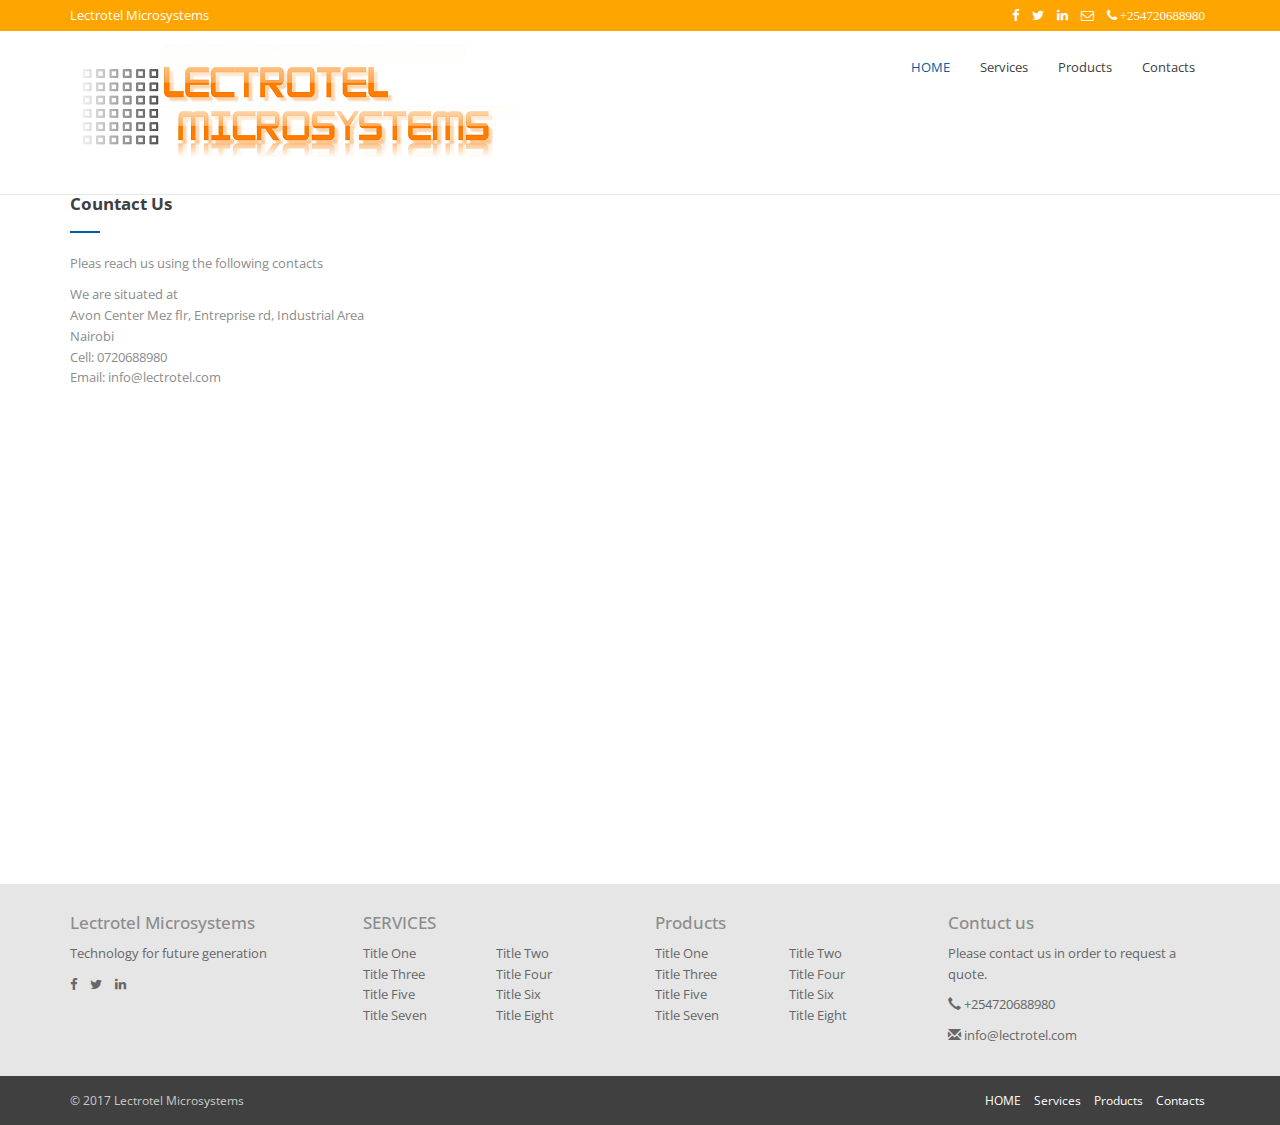
<file: Contact_us.html>
<!DOCTYPE html>
<html lang="en">
<head>
    <meta charset="utf-8">
    <meta http-equiv="X-UA-Compatible" content="IE=edge">
    <meta name="viewport" content="width=device-width, initial-scale=1">
    <title>Company NAME</title>
    
    <link href="https://fonts.googleapis.com/css?family=Open+Sans:400,600&amp;subset=latin-ext" rel="stylesheet">
    
    <link href="css/bootstrap.min.css" rel="stylesheet">
    <link href="css/font-awesome.min.css" rel="stylesheet">
    <link href="style.css" rel="stylesheet">
    
    <!--[if lt IE 9]>
        <script src="https://oss.maxcdn.com/html5shiv/3.7.3/html5shiv.min.js"></script>
        <script src="https://oss.maxcdn.com/respond/1.4.2/respond.min.js"></script>
    <![endif]-->
</head>
<body>
        <header class="site-header">
        <div class="top">
            <div class="container">
                <div class="row">
                    <div class="col-sm-6">
                        <p>Lectrotel Microsystems</p>
                    </div>
                    <div class="col-sm-6">
                        <ul class="list-inline pull-right">
                            <li><a href="https://www.facebook.com/lectrotel"><i class="fa fa-facebook"></i></a></li>
                            <li><a href="#"><i class="fa fa-twitter"></i></a></li>
                            <li><a href="#"><i class="fa fa-linkedin"></i></a></li>
                            <li><a href="#"><i class="fa fa-envelope-o"></i></a></li>
                            <li><a href="tel:+254720688980"<i class="fa fa-phone"></i> +254720688980</a></li>
                        </ul>                        
                    </div>
                </div>
            </div>
        </div>
        <nav class="navbar navbar-default">
			<div class="container">
				<button type="button" class="navbar-toggle collapsed" data-toggle="collapse" data-target="#bs-navbar-collapse">
					<span class="sr-only">Toggle Navigation</span>
					<i class="fa fa-bars"></i>
				</button>
				<a href="index.html" class="navbar-brand">
					<img src="img/lectrotel_logo.png" alt="Post">
				</a>
                <!-- Collect the nav links, forms, and other content for toggling -->
                <div class="collapse navbar-collapse" id="bs-navbar-collapse">
                    <ul class="nav navbar-nav main-navbar-nav">
                        <li class="active"><a href="index.html" title="">HOME</a></li>
                        <li class="dropdown">
                            <!--
							<a href="#" title="" class="dropdown-toggle" data-toggle="dropdown" role="button" aria-haspopup="true" aria-expanded="false">DROPDOWN MENU <span class="caret"></span></a>
                            <ul class="dropdown-menu">
                                <li><a href="#" title="">Services</a></li>
                                <li><a href="#" title="">Products</a></li>
                                <li><a href="#" title="">SUB MENU 3</a></li>
                            </ul>
							-->
                        </li>
                        <li><a href="services.html" title="">Services</a></li>
                        <li><a href="" title="">Products</a></li>
                        <li><a href="Contact_us.html" title="">Contacts</a></li>
                    </ul>                           
                </div><!-- /.navbar-collapse -->                
				<!-- END MAIN NAVIGATION -->
			</div>
		</nav>        
    </header>
    <main class="site-main page-main">
        <div class="container">
            <div class="row">
                <section class="page col-sm-9">
                    <h2 class="page-title">Countact Us</h2>
                    <div class="entry">
                        <p>Pleas reach us using the following contacts</p>

                        <p>We are situated at <br>
						   Avon Center Mez flr, Entreprise rd, Industrial Area<br> 
						   Nairobi<br> 
						   Cell: 0720688980<br>
						   Email: info@lectrotel.com<br>
						</p>
						<iframe src="https://www.google.com/maps/embed?pb=!1m18!1m12!1m3!1d3988.786562366478!2d36.8361754145212!3d-1.303044799049607!2m3!1f0!2f0!3f0!3m2!1i1024!2i768!4f13.1!3m3!1m2!1s0x182f110fd2e35549%3A0x63f6084d2095715b!2sAvon+Centre!5e0!3m2!1sen!2ske!4v1509046398868" width="600" height="450" frameborder="0" style="border:0" allowfullscreen></iframe>
                                  
                    </div>
                </section>
            </div>
        </div>
    </main>
    <footer class="site-footer">
        <div class="container">
            <div class="row">
                <div class="col-md-3 col-sm-6 fbox">
                    <h4>Lectrotel Microsystems</h4>
                    <p class="text"><p class="text"> Technology for future generation </p></p>
                    <ul class="list-inline">
                        <li><a href="https://www.facebook.com/lectrotel"><i class="fa fa-facebook"></i></a></li>  
                        <li><a href="#"><i class="fa fa-twitter"></i></a></li>
                        <li><a href="#"><i class="fa fa-linkedin"></i></a></li>                          
                    </ul>
                </div>
                <div class="col-md-3 col-sm-6 fbox">
                    <h4>SERVICES</h4>
                    <ul class="big">
                        <li><a href="#" title="">Title One</a></li>
                        <li><a href="#" title="">Title Two</a></li>
                        <li><a href="#" title="">Title Three</a></li>
                        <li><a href="#" title="">Title Four</a></li>
                        <li><a href="#" title="">Title Five</a></li>
                        <li><a href="#" title="">Title Six</a></li>
                        <li><a href="#" title="">Title Seven</a></li>
                        <li><a href="#" title="">Title Eight</a></li>
                    </ul>
                </div>
                <div class="col-md-3 col-sm-6 fbox">
                    <h4>Products</h4>
                    <ul class="big">
                        <li><a href="#" title="">Title One</a></li>
                        <li><a href="#" title="">Title Two</a></li>
                        <li><a href="#" title="">Title Three</a></li>
                        <li><a href="#" title="">Title Four</a></li>
                        <li><a href="#" title="">Title Five</a></li>
                        <li><a href="#" title="">Title Six</a></li>
                        <li><a href="#" title="">Title Seven</a></li>
                        <li><a href="#" title="">Title Eight</a></li>
                    </ul>
                </div>
                <div class="col-md-3 col-sm-6 fbox">
                    <h4>Contuct us</h4>
                    <p class="text">Please contact us in order to request a quote.</p>
                    <p><a href="tel:+254720688980"><span class="glyphicon glyphicon-earphone" aria-hidden="true"></span> +254720688980</a></p>
                    <p><a href="info@lectrotel.com"><span class="glyphicon glyphicon-envelope" aria-hidden="true"></span> info@lectrotel.com</a></p>
                </div>
            </div>
        </div>
        <div id="copyright">
            <div class="container">
                <div class="row">
                    <div class="col-md-4">
						<p class="pull-left">&copy; 2017 Lectrotel Microsystems</p>
                    </div>
                    <div class="col-md-8">
                        <ul class="list-inline navbar-right">
                            <li><a href="index.html">HOME</a></li>
                            <li><a href="services.html">Services</a></li>
                            <li><a href="products.html">Products</a></li>
                            <li><a href="Contact_us.html">Contacts</a></li>
                        </ul>
                    </div>
                </div>
            </div>
        </div>        
    </footer>
    <script src="https://ajax.googleapis.com/ajax/libs/jquery/1.12.4/jquery.min.js"></script>
    <script src="js/bootstrap.min.js"></script>
</body>
</html>
</file>
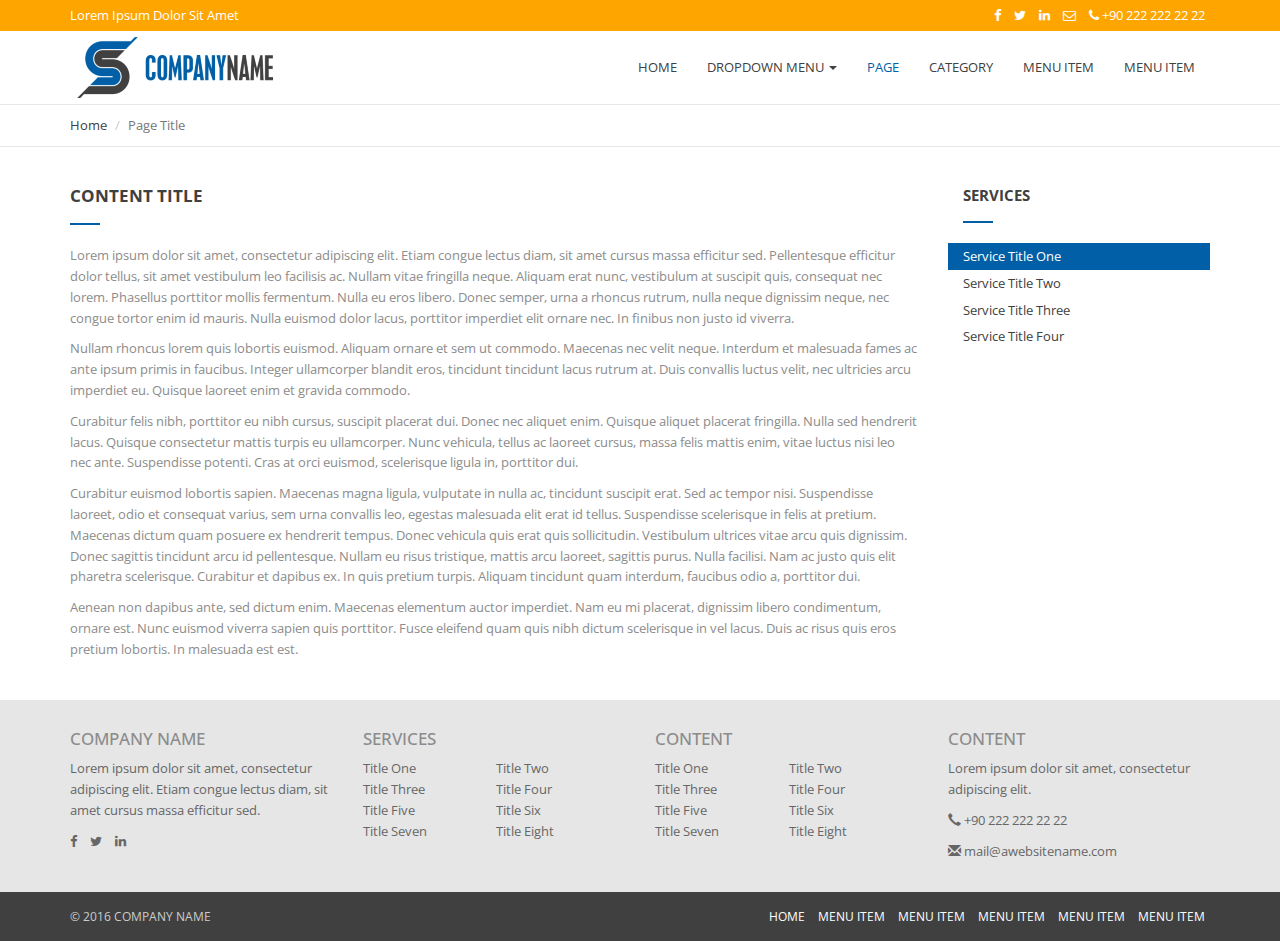
<file: page.html>
<!DOCTYPE html>
<html lang="en">
<head>
    <meta charset="utf-8">
    <meta http-equiv="X-UA-Compatible" content="IE=edge">
    <meta name="viewport" content="width=device-width, initial-scale=1">
    <title>Company NAME</title>
    
    <link href="https://fonts.googleapis.com/css?family=Open+Sans:400,600&amp;subset=latin-ext" rel="stylesheet">
    
    <link href="css/bootstrap.min.css" rel="stylesheet">
    <link href="css/font-awesome.min.css" rel="stylesheet">
    <link href="style.css" rel="stylesheet">
    
    <!--[if lt IE 9]>
        <script src="https://oss.maxcdn.com/html5shiv/3.7.3/html5shiv.min.js"></script>
        <script src="https://oss.maxcdn.com/respond/1.4.2/respond.min.js"></script>
    <![endif]-->
</head>
<body>
    <header class="site-header">
        <div class="top">
            <div class="container">
                <div class="row">
                    <div class="col-sm-6">
                        <p>Lorem Ipsum Dolor Sit Amet</p>
                    </div>
                    <div class="col-sm-6">
                        <ul class="list-inline pull-right">
                            <li><a href="#"><i class="fa fa-facebook"></i></a></li>
                            <li><a href="#"><i class="fa fa-twitter"></i></a></li>
                            <li><a href="#"><i class="fa fa-linkedin"></i></a></li>
                            <li><a href="#"><i class="fa fa-envelope-o"></i></a></li>
                            <li><a href="tel:+902222222222"><i class="fa fa-phone"></i> +90 222 222 22 22</a></li>
                        </ul>                        
                    </div>
                </div>
            </div>
        </div>
        <nav class="navbar navbar-default">
			<div class="container">
				<button type="button" class="navbar-toggle collapsed" data-toggle="collapse" data-target="#bs-navbar-collapse">
					<span class="sr-only">Toggle Navigation</span>
					<i class="fa fa-bars"></i>
				</button>
				<a href="index.html" class="navbar-brand">
					<img src="img/logo.png" alt="Post">
				</a>
                <!-- Collect the nav links, forms, and other content for toggling -->
                <div class="collapse navbar-collapse" id="bs-navbar-collapse">
                    <ul class="nav navbar-nav main-navbar-nav">
                        <li><a href="index.html" title="">HOME</a></li>
                        <li class="dropdown">
                            <a href="#" title="" class="dropdown-toggle" data-toggle="dropdown" role="button" aria-haspopup="true" aria-expanded="false">DROPDOWN MENU <span class="caret"></span></a>
                            <ul class="dropdown-menu">
                                <li><a href="#" title="">SUB MENU 1</a></li>
                                <li><a href="#" title="">SUB MENU 2</a></li>
                                <li><a href="#" title="">SUB MENU 3</a></li>
                            </ul>
                        </li>
                        <li class="active"><a href="page.html" title="">PAGE</a></li>
                        <li><a href="category.html" title="">CATEGORY</a></li>
                        <li><a href="#" title="">MENU ITEM</a></li>
                        <li><a href="#" title="">MENU ITEM</a></li>
                    </ul>                           
                </div><!-- /.navbar-collapse -->                
				<!-- END MAIN NAVIGATION -->
			</div>
		</nav>        
    </header>
    <div class="bread_area">
        <div class="container">
            <div class="row">
                <div class="col-sm-12">
                    <ol class="breadcrumb">
                        <li><a href="#">Home</a></li>
                        <li class="active">Page Title</li>
                    </ol>                    
                </div>
            </div>
        </div>
    </div>
    <main class="site-main page-main">
        <div class="container">
            <div class="row">
                <section class="page col-sm-9">
                    <h2 class="page-title">CONTENT TITLE</h2>
                    <div class="entry">
                        <p>Lorem ipsum dolor sit amet, consectetur adipiscing elit. Etiam congue lectus diam, sit amet cursus massa efficitur sed. Pellentesque efficitur dolor tellus, sit amet vestibulum leo facilisis ac. Nullam vitae fringilla neque. Aliquam erat nunc, vestibulum at suscipit quis, consequat nec lorem. Phasellus porttitor mollis fermentum. Nulla eu eros libero. Donec semper, urna a rhoncus rutrum, nulla neque dignissim neque, nec congue tortor enim id mauris. Nulla euismod dolor lacus, porttitor imperdiet elit ornare nec. In finibus non justo id viverra.</p>

                        <p>Nullam rhoncus lorem quis lobortis euismod. Aliquam ornare et sem ut commodo. Maecenas nec velit neque. Interdum et malesuada fames ac ante ipsum primis in faucibus. Integer ullamcorper blandit eros, tincidunt tincidunt lacus rutrum at. Duis convallis luctus velit, nec ultricies arcu imperdiet eu. Quisque laoreet enim et gravida commodo.</p>

                        <p>Curabitur felis nibh, porttitor eu nibh cursus, suscipit placerat dui. Donec nec aliquet enim. Quisque aliquet placerat fringilla. Nulla sed hendrerit lacus. Quisque consectetur mattis turpis eu ullamcorper. Nunc vehicula, tellus ac laoreet cursus, massa felis mattis enim, vitae luctus nisi leo nec ante. Suspendisse potenti. Cras at orci euismod, scelerisque ligula in, porttitor dui.</p>

                        <p>Curabitur euismod lobortis sapien. Maecenas magna ligula, vulputate in nulla ac, tincidunt suscipit erat. Sed ac tempor nisi. Suspendisse laoreet, odio et consequat varius, sem urna convallis leo, egestas malesuada elit erat id tellus. Suspendisse scelerisque in felis at pretium. Maecenas dictum quam posuere ex hendrerit tempus. Donec vehicula quis erat quis sollicitudin. Vestibulum ultrices vitae arcu quis dignissim. Donec sagittis tincidunt arcu id pellentesque. Nullam eu risus tristique, mattis arcu laoreet, sagittis purus. Nulla facilisi. Nam ac justo quis elit pharetra scelerisque. Curabitur et dapibus ex. In quis pretium turpis. Aliquam tincidunt quam interdum, faucibus odio a, porttitor dui.</p>

                        <p>Aenean non dapibus ante, sed dictum enim. Maecenas elementum auctor imperdiet. Nam eu mi placerat, dignissim libero condimentum, ornare est. Nunc euismod viverra sapien quis porttitor. Fusce eleifend quam quis nibh dictum scelerisque in vel lacus. Duis ac risus quis eros pretium lobortis. In malesuada est est.</p>                        
                    </div>
                </section>
                <aside class="sidebar col-sm-3">
                    <div class="widget">
                        <h4>SERVICES</h4>
                        <ul>
                            <li class="current"><a href="#" title="">Service Title One</a></li>
                            <li><a href="#" title="">Service Title Two</a></li>
                            <li><a href="#" title="">Service Title Three</a></li>
                            <li><a href="#" title="">Service Title Four</a></li>
                        </ul>
                    </div>
                </aside>
            </div>
        </div>
    </main>
    <footer class="site-footer">
        <div class="container">
            <div class="row">
                <div class="col-md-3 col-sm-6 fbox">
                    <h4>COMPANY NAME</h4>
                    <p class="text">Lorem ipsum dolor sit amet, consectetur adipiscing elit. Etiam congue lectus diam, sit amet cursus massa efficitur sed. </p>
                    <ul class="list-inline">
                        <li><a href="#"><i class="fa fa-facebook"></i></a></li>
                        <li><a href="#"><i class="fa fa-twitter"></i></a></li>
                        <li><a href="#"><i class="fa fa-linkedin"></i></a></li>                        
                    </ul>
                </div>
                <div class="col-md-3 col-sm-6 fbox">
                    <h4>SERVICES</h4>
                    <ul class="big">
                        <li><a href="#" title="">Title One</a></li>
                        <li><a href="#" title="">Title Two</a></li>
                        <li><a href="#" title="">Title Three</a></li>
                        <li><a href="#" title="">Title Four</a></li>
                        <li><a href="#" title="">Title Five</a></li>
                        <li><a href="#" title="">Title Six</a></li>
                        <li><a href="#" title="">Title Seven</a></li>
                        <li><a href="#" title="">Title Eight</a></li>
                    </ul>
                </div>
                <div class="col-md-3 col-sm-6 fbox">
                    <h4>CONTENT</h4>
                    <ul class="big">
                        <li><a href="#" title="">Title One</a></li>
                        <li><a href="#" title="">Title Two</a></li>
                        <li><a href="#" title="">Title Three</a></li>
                        <li><a href="#" title="">Title Four</a></li>
                        <li><a href="#" title="">Title Five</a></li>
                        <li><a href="#" title="">Title Six</a></li>
                        <li><a href="#" title="">Title Seven</a></li>
                        <li><a href="#" title="">Title Eight</a></li>
                    </ul>
                </div>
                <div class="col-md-3 col-sm-6 fbox">
                    <h4>CONTENT</h4>
                    <p class="text">Lorem ipsum dolor sit amet, consectetur adipiscing elit.</p>
                    <p><a href="tel:+902222222222"><span class="glyphicon glyphicon-earphone" aria-hidden="true"></span> +90 222 222 22 22</a></p>
                    <p><a href="mailto:iletisim@agrisosgb.com"><span class="glyphicon glyphicon-envelope" aria-hidden="true"></span> mail@awebsitename.com</a></p>
                </div>
            </div>
        </div>
        <div id="copyright">
            <div class="container">
                <div class="row">
                    <div class="col-md-4">
                        <p class="pull-left">&copy; 2016 COMPANY NAME</p>
                    </div>
                    <div class="col-md-8">
                        <ul class="list-inline navbar-right">
                            <li><a href="#">HOME</a></li>
                            <li><a href="#">MENU ITEM</a></li>
                            <li><a href="#">MENU ITEM</a></li>
                            <li><a href="#">MENU ITEM</a></li>
                            <li><a href="#">MENU ITEM</a></li>
                            <li><a href="#">MENU ITEM</a></li>
                        </ul>
                    </div>
                </div>
            </div>
        </div>        
    </footer>
    <script src="https://ajax.googleapis.com/ajax/libs/jquery/1.12.4/jquery.min.js"></script>
    <script src="js/bootstrap.min.js"></script>
</body>
</html>
</file>
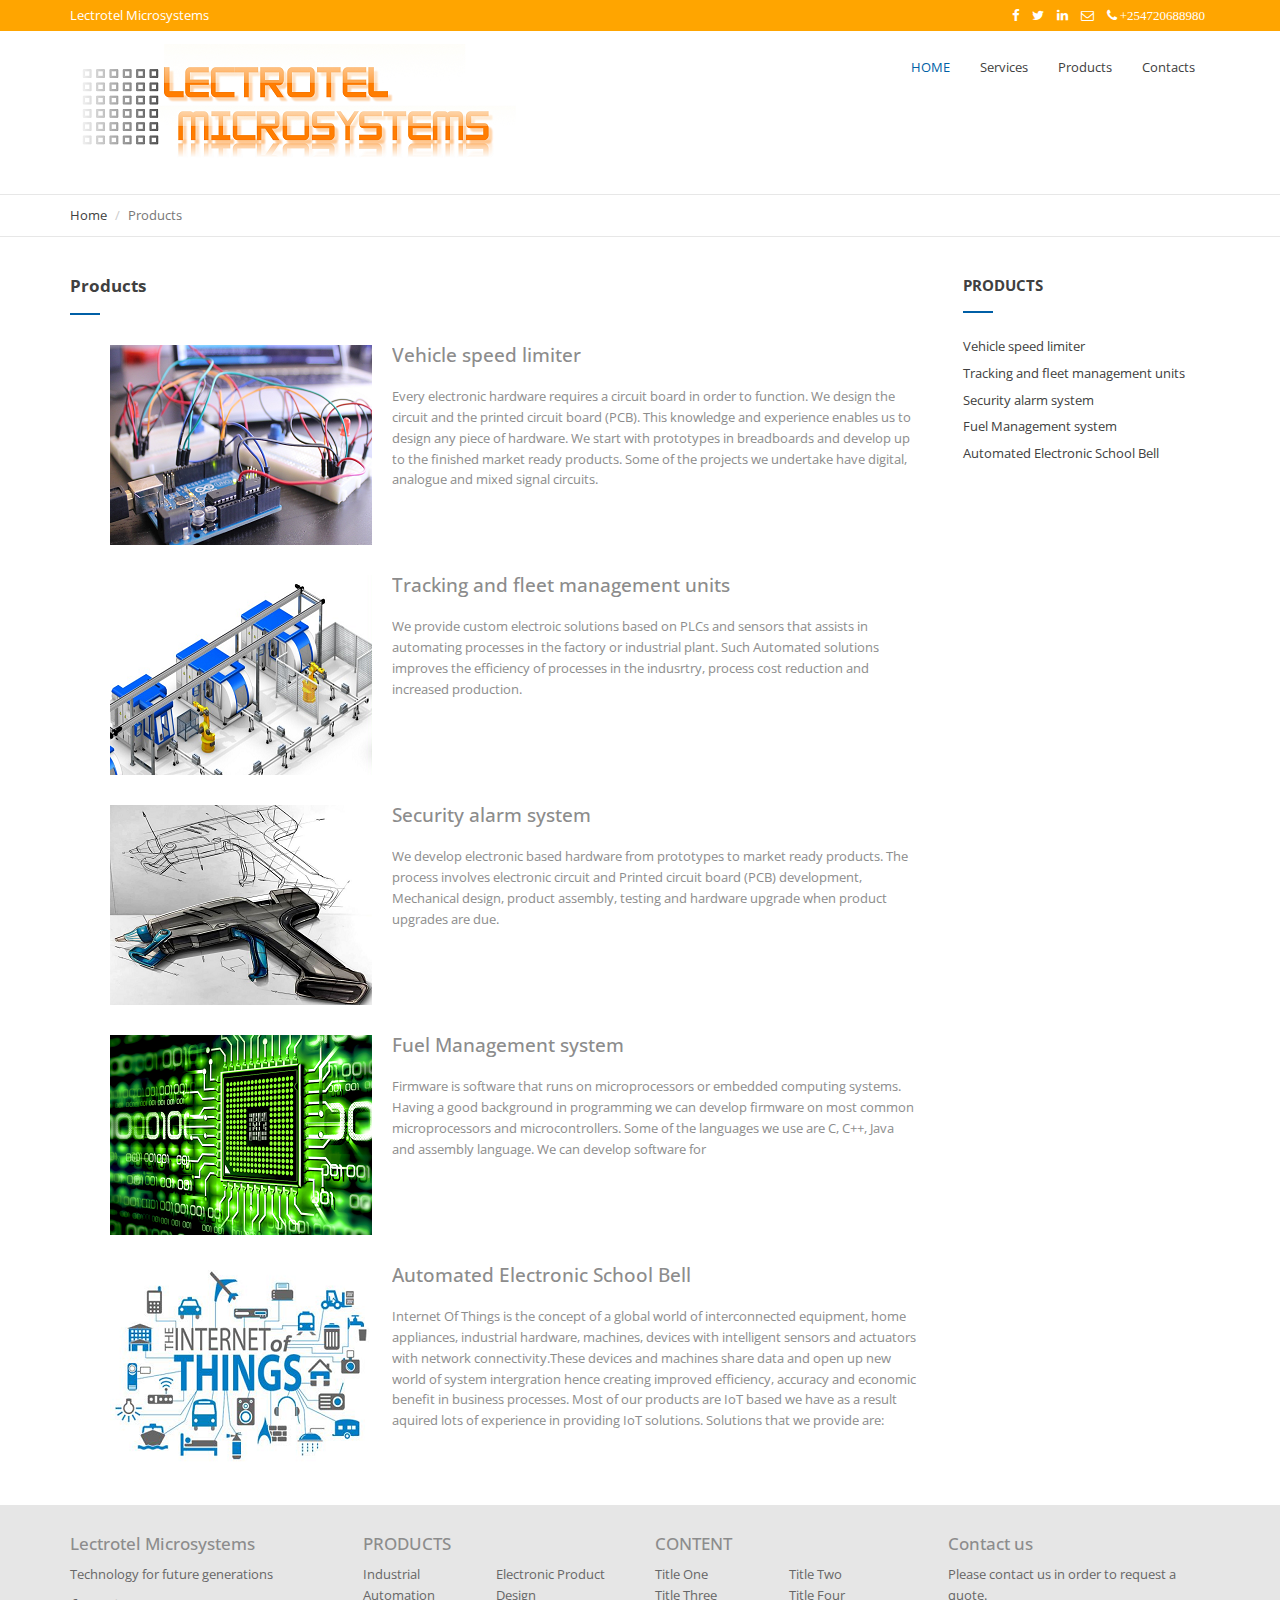
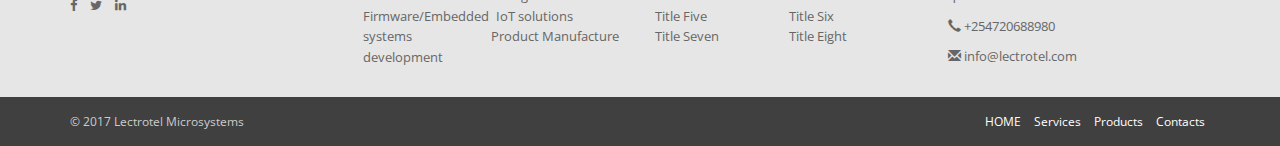
<file: products.html>
<!DOCTYPE html>
<html lang="en">
<head>
    <meta charset="utf-8">
    <meta http-equiv="X-UA-Compatible" content="IE=edge">
    <meta name="viewport" content="width=device-width, initial-scale=1">
    <title>Company NAME</title>
    
    <link href="https://fonts.googleapis.com/css?family=Open+Sans:400,600&amp;subset=latin-ext" rel="stylesheet">
    
    <link href="css/bootstrap.min.css" rel="stylesheet">
    <link href="css/font-awesome.min.css" rel="stylesheet">
    <link href="style.css" rel="stylesheet">
    
    <!--[if lt IE 9]>
        <script src="https://oss.maxcdn.com/html5shiv/3.7.3/html5shiv.min.js"></script>
        <script src="https://oss.maxcdn.com/respond/1.4.2/respond.min.js"></script>
    <![endif]-->
</head>
<body>
    <header class="site-header">
        <div class="top">
            <div class="container">
                <div class="row">
                    <div class="col-sm-6">
                        <p>Lectrotel Microsystems</p>
                    </div>
                    <div class="col-sm-6">
                        <ul class="list-inline pull-right">
                            <li><a href="https://www.facebook.com/lectrotel"><i class="fa fa-facebook"></i></a></li>
                            <li><a href="#"><i class="fa fa-twitter"></i></a></li>
                            <li><a href="#"><i class="fa fa-linkedin"></i></a></li>
                            <li><a href="#"><i class="fa fa-envelope-o"></i></a></li>
                            <li><a href="tel:+254720688980"<i class="fa fa-phone"></i> +254720688980</a></li>
                        </ul>                        
                    </div>
                </div>
            </div>
        </div>
        <nav class="navbar navbar-default">
			<div class="container">
				<button type="button" class="navbar-toggle collapsed" data-toggle="collapse" data-target="#bs-navbar-collapse">
					<span class="sr-only">Toggle Navigation</span>
					<i class="fa fa-bars"></i>
				</button>
				<a href="index.html" class="navbar-brand">
					<img src="img/lectrotel_logo.png" alt="Post">
				</a>
                <!-- Collect the nav links, forms, and other content for toggling -->
                <div class="collapse navbar-collapse" id="bs-navbar-collapse">
                    <ul class="nav navbar-nav main-navbar-nav">
                        <li class="active"><a href="index.html" title="">HOME</a></li>
                        <li class="dropdown">
                            <!--
							<a href="#" title="" class="dropdown-toggle" data-toggle="dropdown" role="button" aria-haspopup="true" aria-expanded="false">DROPDOWN MENU <span class="caret"></span></a>
                            <ul class="dropdown-menu">
                                <li><a href="#" title="">Services</a></li>
                                <li><a href="#" title="">Products</a></li>
                                <li><a href="#" title="">SUB MENU 3</a></li>
                            </ul>
							-->
                        </li>
                        <li><a href="services.html" title="">Services</a></li>
                        <li><a href="products.html" title="">Products</a></li>
                        <li><a href="Contact_us.html" title="">Contacts</a></li>
                    </ul>                           
                </div><!-- /.navbar-collapse -->                
				<!-- END MAIN NAVIGATION -->
			</div>
		</nav>        
    </header>
    <div class="bread_area">
        <div class="container">
            <div class="row">
                <div class="col-sm-12">
                    <ol class="breadcrumb">
                        <li><a href="index.html">Home</a></li>
                        <li class="active">Products</li>
                    </ol>                    
                </div>
            </div>
        </div>
    </div>
    <main class="site-main category-main">
        <div class="container">
            <div class="row">
                <section class="category-content col-sm-9">
                    <h2 class="page-title">Products</h2>
                    <ul class = "media">
                        <li class="media">
                            <div class="media-left">            
								<img src="img/arduino_processing.png" alt="Post">
                            </div>
                            <div class="media-body">
                                <h3 id="elec_circuit_design" class="media-heading">Vehicle speed limiter</h3>
                                <p>Every electronic hardware requires a circuit board in order to function. We design the circuit and the printed circuit board (PCB). 
                                   This knowledge and experience enables us to design any piece of hardware.
                                   We start with prototypes in breadboards and develop
                                   up to the finished market ready products. Some of the projects we  undertake have digital, analogue and mixed signal circuits.
                                </p>                      
                            </div>
                        </li>
                        <li class="media">
                            <div class="media-left">
								<img class="media-object" src="img/industrial_automation.png" alt="Post">
                            </div>
                            <div class="media-body">
                                <h3 id="industrial_automation" class="media-heading">Tracking and fleet management units</h3>
                                <p> We provide custom electroic solutions based on PLCs and sensors that assists in automating processes in the factory or industrial plant. 
                                    Such Automated solutions improves the efficiency of processes in the indusrtry, process cost reduction and increased production.
								</p>                           
                            </div>
                        </li>
                        <li class="media">
                            <div class="media-left">
								<img class="media-object" src="img/industrial_design.png" alt="Post">
                            </div>
                            <div class="media-body">
                                <h3 id="elec_product_design"class="media-heading">Security alarm system</h3>
                                <p>We develop electronic based hardware from prototypes to market ready products. 
                                   The process involves electronic circuit and Printed circuit board (PCB) development, Mechanical design, product assembly, testing and hardware upgrade when product upgrades are due.
                                </p>                                              
                            </div>
                        <li class="media">
                            <div class="media-left">
								<img class="media-object" src="img/firmware.png" alt="Post">
                            </div>
                            <div class="media-body">
                                <h3 id="firmware_design"class="media-heading">Fuel Management system</h3>
                                <p>Firmware is software that runs on microprocessors or embedded computing systems. Having a good background in programming we can develop firmware on most common
                                        microprocessors and microcontrollers. Some of the languages we use are C, C++, Java and assembly language. We can develop software for
                                </p>                     
                            </div>
                        </li>
                        <li class="media">
                            <div class="media-left">
								<img class="media-object" src="img/iot.png" alt="Post">
                            </div>
                            <div class="media-body">
                                <h3 id="IoT" class="media-heading">Automated Electronic School Bell</h3>
                                <p>Internet Of Things is the concept of a global world of interconnected equipment, home appliances, industrial hardware, machines, devices with intelligent
								   sensors and actuators with network connectivity.These devices and machines share data and open up new world of system intergration hence creating
								   improved efficiency, accuracy and economic benefit in business processes.
								   Most of our products are IoT based we have as a result aquired lots of experience in providing IoT solutions. Solutions that we provide are:
								</p>                         
                            </div>
                        </li>             
                    </ul>
                </section>
                <aside class="sidebar col-sm-3">
                    <div class="widget">
                        <h4>PRODUCTS</h4>
                        <ul>
                            <li><a class="current" href="#elec_circuit_design" title="">Vehicle speed limiter</a></li>
                            <li><a class="current" href="#elec_circuit_design" title="">Tracking and fleet management units</a></li>
                            <li><a href="#industrial_design" title="">Security alarm system</a></li>
                            <li><a href="#elec_product_design" title="">Fuel Management system</a></li>
							<li><a href="#firmware_design" title="">Automated Electronic School Bell</a></li>
                        </ul>
                    </div>
                </aside>
            </div>
        </div>
    </main>
    <footer class="site-footer">
        <div class="container">
            <div class="row">
                <div class="col-md-3 col-sm-6 fbox">
                    <h4>Lectrotel Microsystems</h4>
                    <p class="text"> Technology for future generations </p>
                    <ul class="list-inline">
                        <li><a href="https://www.facebook.com/lectrotel"><i class="fa fa-facebook"></i></a></li>  
                        <li><a href="#"><i class="fa fa-twitter"></i></a></li>
                        <li><a href="#"><i class="fa fa-linkedin"></i></a></li>               
                    </ul>
                </div>
                <div class="col-md-3 col-sm-6 fbox">
                    <h4>PRODUCTS</h4>
                    <ul class="big">
                        <li><a href="#industrial_automation" title="">Industrial Automation</a></li>
                        <li><a href="#elec_product_design" title="">Electronic Product Design</a></li>
                        <li><a href="#firmware_design" title="">Firmware/Embedded systems development</a></li>
                        <li><a href="#IoT" title="">IoT solutions</a></li>
                        <li><a href="#product_manufacture" title="">Product Manufacture</a></li>
                    </ul>
                </div>
                <div class="col-md-3 col-sm-6 fbox">
                    <h4>CONTENT</h4>
                    <ul class="big">
                        <li><a href="#" title="">Title One</a></li>
                        <li><a href="#" title="">Title Two</a></li>
                        <li><a href="#" title="">Title Three</a></li>
                        <li><a href="#" title="">Title Four</a></li>
                        <li><a href="#" title="">Title Five</a></li>
                        <li><a href="#" title="">Title Six</a></li>
                        <li><a href="#" title="">Title Seven</a></li>
                        <li><a href="#" title="">Title Eight</a></li>
                    </ul>
                </div>
                <div class="col-md-3 col-sm-6 fbox">
                    <h4>Contact us</h4>
                    <p class="text">Please contact us in order to request a quote.</p>
                    <p><a href="tel:+254720688980"><span class="glyphicon glyphicon-earphone" aria-hidden="true"></span> +254720688980</a></p>
                    <p><a href="info@lectrotel.com"><span class="glyphicon glyphicon-envelope" aria-hidden="true"></span> info@lectrotel.com</a></p>
                </div>
            </div>
        </div>
        <div id="copyright">
            <div class="container">
                <div class="row">
                    <div class="col-md-4">
                        <p class="pull-left">&copy; 2017 Lectrotel Microsystems</p>
                    </div>
                    <div class="col-md-8">
                        <ul class="list-inline navbar-right">
                            <li><a href="index.html">HOME</a></li>
                            <li><a href="services.html">Services</a></li>
                            <li><a href="products.html">Products</a></li>
                            <li><a href="Contact_us.html">Contacts</a></li>
                        </ul>
                    </div>
                </div>
            </div>
        </div>        
    </footer>
    <script src="https://ajax.googleapis.com/ajax/libs/jquery/1.12.4/jquery.min.js"></script>
    <script src="js/bootstrap.min.js"></script>
</body>
</html>
</file>
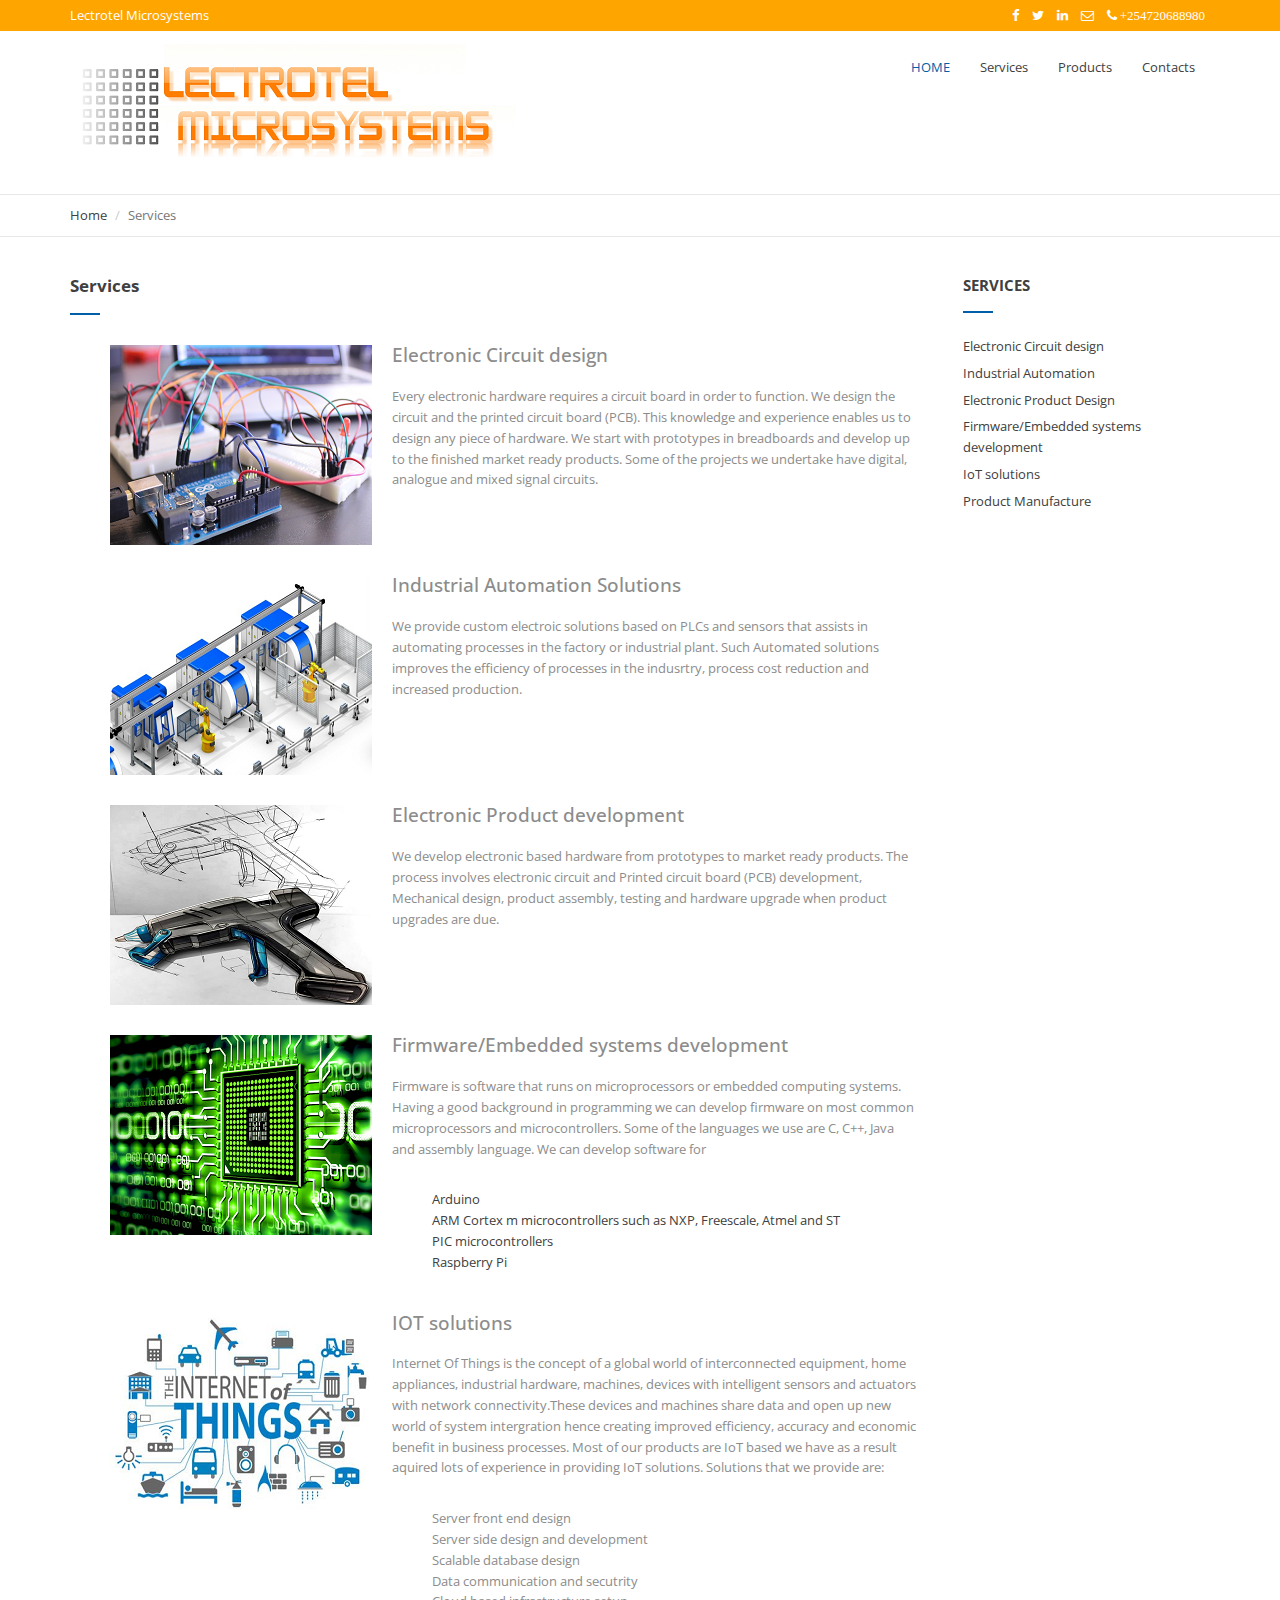
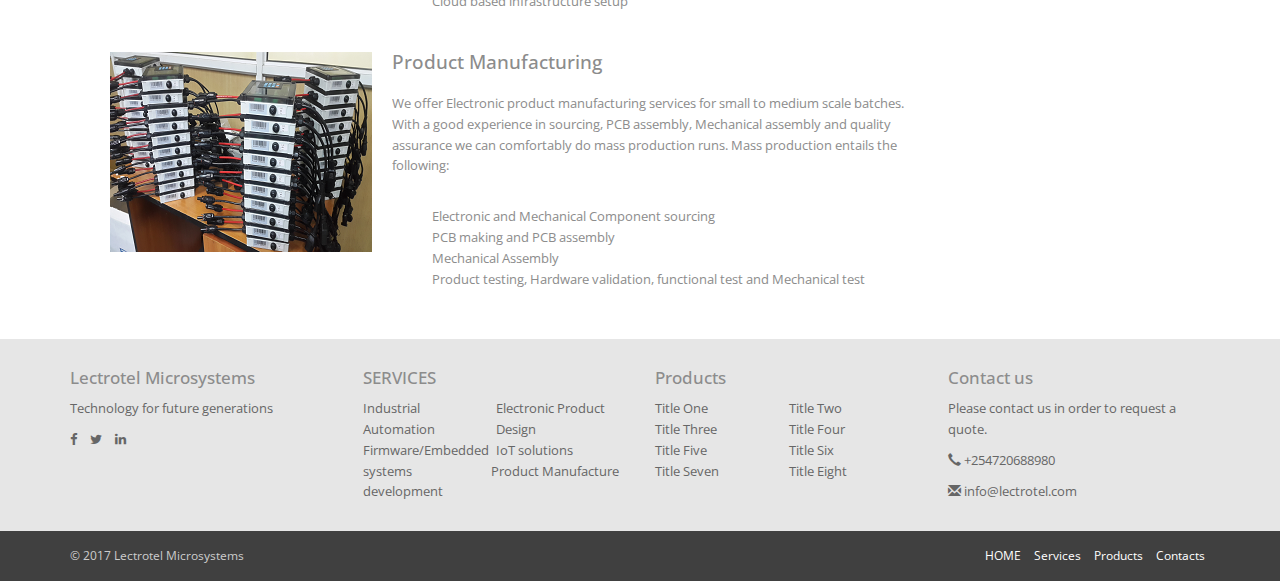
<file: services.html>
<!DOCTYPE html>
<html lang="en">
<head>
    <meta charset="utf-8">
    <meta http-equiv="X-UA-Compatible" content="IE=edge">
    <meta name="viewport" content="width=device-width, initial-scale=1">
    <title>Company NAME</title>
    
    <link href="https://fonts.googleapis.com/css?family=Open+Sans:400,600&amp;subset=latin-ext" rel="stylesheet">
    
    <link href="css/bootstrap.min.css" rel="stylesheet">
    <link href="css/font-awesome.min.css" rel="stylesheet">
    <link href="style.css" rel="stylesheet">
    
    <!--[if lt IE 9]>
        <script src="https://oss.maxcdn.com/html5shiv/3.7.3/html5shiv.min.js"></script>
        <script src="https://oss.maxcdn.com/respond/1.4.2/respond.min.js"></script>
    <![endif]-->
</head>
<body>
    <header class="site-header">
        <div class="top">
            <div class="container">
                <div class="row">
                    <div class="col-sm-6">
                        <p>Lectrotel Microsystems</p>
                    </div>
                    <div class="col-sm-6">
                        <ul class="list-inline pull-right">
                            <li><a href="https://www.facebook.com/lectrotel"><i class="fa fa-facebook"></i></a></li>
                            <li><a href="#"><i class="fa fa-twitter"></i></a></li>
                            <li><a href="#"><i class="fa fa-linkedin"></i></a></li>
                            <li><a href="#"><i class="fa fa-envelope-o"></i></a></li>
                            <li><a href="tel:+254720688980"<i class="fa fa-phone"></i> +254720688980</a></li>
                        </ul>                        
                    </div>
                </div>
            </div>
        </div>
        <nav class="navbar navbar-default">
			<div class="container">
				<button type="button" class="navbar-toggle collapsed" data-toggle="collapse" data-target="#bs-navbar-collapse">
					<span class="sr-only">Toggle Navigation</span>
					<i class="fa fa-bars"></i>
				</button>
				<a href="index.html" class="navbar-brand">
					<img src="img/lectrotel_logo.png" alt="Post">
				</a>
                <!-- Collect the nav links, forms, and other content for toggling -->
                <div class="collapse navbar-collapse" id="bs-navbar-collapse">
                    <ul class="nav navbar-nav main-navbar-nav">
                        <li class="active"><a href="index.html" title="">HOME</a></li>
                        <li class="dropdown">
                            <!--
							<a href="#" title="" class="dropdown-toggle" data-toggle="dropdown" role="button" aria-haspopup="true" aria-expanded="false">DROPDOWN MENU <span class="caret"></span></a>
                            <ul class="dropdown-menu">
                                <li><a href="#" title="">Services</a></li>
                                <li><a href="#" title="">Products</a></li>
                                <li><a href="#" title="">SUB MENU 3</a></li>
                            </ul>
							-->
                        </li>
                        <li><a href="services.html" title="">Services</a></li>
                        <li><a href="products.html" title="">Products</a></li>
                        <li><a href="Contact_us.html" title="">Contacts</a></li>
                    </ul>                           
                </div><!-- /.navbar-collapse -->                
				<!-- END MAIN NAVIGATION -->
			</div>
		</nav>        
    </header>
    <div class="bread_area">
        <div class="container">
            <div class="row">
                <div class="col-sm-12">
                    <ol class="breadcrumb">
                        <li><a href="index.html">Home</a></li>
                        <li class="active">Services</li>
                    </ol>                    
                </div>
            </div>
        </div>
    </div>
    <main class="site-main category-main">
        <div class="container">
            <div class="row">
                <section class="category-content col-sm-9">
                    <h2 class="page-title">Services</h2>
                    <ul class = "media">
                        <li class="media">
                            <div class="media-left">            
								<img src="img/arduino_processing.png" alt="Post">
                            </div>
                            <div class="media-body">
                                <h3 id="elec_circuit_design" class="media-heading">Electronic Circuit design</h3>
                                <p>Every electronic hardware requires a circuit board in order to function. We design the circuit and the printed circuit board (PCB). 
                                   This knowledge and experience enables us to design any piece of hardware.
                                   We start with prototypes in breadboards and develop
                                   up to the finished market ready products. Some of the projects we  undertake have digital, analogue and mixed signal circuits.
                                </p>                      
                            </div>
                        </li>
                        <li class="media">
                            <div class="media-left">
								<img class="media-object" src="img/industrial_automation.png" alt="Post">
                            </div>
                            <div class="media-body">
                                <h3 id="industrial_automation" class="media-heading">Industrial Automation Solutions</h3>
                                <p> We provide custom electroic solutions based on PLCs and sensors that assists in automating processes in the factory or industrial plant. 
                                    Such Automated solutions improves the efficiency of processes in the indusrtry, process cost reduction and increased production.
								</p>                           
                            </div>
                        </li>
                        <li class="media">
                            <div class="media-left">
								<img class="media-object" src="img/industrial_design.png" alt="Post">
                            </div>
                            <div class="media-body">
                                <h3 id="elec_product_design"class="media-heading">Electronic Product development</h3>
                                <p>We develop electronic based hardware from prototypes to market ready products. 
                                   The process involves electronic circuit and Printed circuit board (PCB) development, Mechanical design, product assembly, testing and hardware upgrade when product upgrades are due.
                                </p>                                              
                            </div>
                        <li class="media">
                            <div class="media-left">
								<img class="media-object" src="img/firmware.png" alt="Post">
                            </div>
                            <div class="media-body">
                                <h3 id="firmware_design"class="media-heading">Firmware/Embedded systems development</h3>
                                <p>Firmware is software that runs on microprocessors or embedded computing systems. Having a good background in programming we can develop firmware on most common
                                        microprocessors and microcontrollers. Some of the languages we use are C, C++, Java and assembly language. We can develop software for
                                        
										<ul class="media">
											<li><a href="https://www.arduino.cc/" a>Arduino</a></li>
											<li><a href="">ARM Cortex m microcontrollers such as NXP, Freescale, Atmel and ST</a></li>
											<li><a href="http://www.microchip.com/design-centers/microcontrollers">PIC microcontrollers</a></li>
											<li><a href="https://www.raspberrypi.org/" >Raspberry Pi</a></li>
                                        </ul>
                                </p>                     
                            </div>
                        </li>
                        <li class="media">
                            <div class="media-left">
								<img class="media-object" src="img/iot.png" alt="Post">
                            </div>
                            <div class="media-body">
                                <h3 id="IoT" class="media-heading">IOT solutions</h3>
                                <p>Internet Of Things is the concept of a global world of interconnected equipment, home appliances, industrial hardware, machines, devices with intelligent
								   sensors and actuators with network connectivity.These devices and machines share data and open up new world of system intergration hence creating
								   improved efficiency, accuracy and economic benefit in business processes.
								   Most of our products are IoT based we have as a result aquired lots of experience in providing IoT solutions. Solutions that we provide are:
								   
								   <ul class="media">
										<li>Server front end design</li>
										<li>Server side design and development </li>
										<li>Scalable database design</li>
										<li>Data communication and secutrity</li>
										<li>Cloud based infrastructure setup</li>
								   </ul>
								</p>                         
                            </div>
                        </li>
                        <li class="media">
                            <div class="media-left">
                                    <img class="media-object" src="img/product_manufacture.png" alt="Post">
                                </a>
                            </div>
                            <div class="media-body">
                                <h3 id = "product_manufacture"class="media-heading">Product Manufacturing</h3>
                                <p>We offer Electronic product manufacturing services for small to medium scale batches. With a good experience in sourcing, PCB assembly, Mechanical assembly 
								   and quality assurance we can comfortably do mass production runs. Mass production entails the following:
								   <ul class="media">
										<li>Electronic and Mechanical Component sourcing</li>
										<li>PCB making and PCB assembly </li>
										<li>Mechanical Assembly</li>
										<li>Product testing, Hardware validation, functional test and Mechanical test</li>
								   </ul>								   
								</p>
                            </div>
                        </li>                        
                    </ul>
                </section>
                <aside class="sidebar col-sm-3">
                    <div class="widget">
                        <h4>SERVICES</h4>
                        <ul>
                            <li><a class="current" href="#elec_circuit_design" title="">Electronic Circuit design</a></li>
                            <li><a href="#industrial_design" title="">Industrial Automation</a></li>
                            <li><a href="#elec_product_design" title="">Electronic Product Design</a></li>
							<li><a href="#firmware_design" title="">Firmware/Embedded systems development</a></li>
                            <li><a href="#IoT" title="">IoT solutions</a></li>
							<li><a href="#product_manufacture" title="">Product Manufacture</a></li>
                        </ul>
                    </div>
                </aside>
            </div>
        </div>
    </main>
    <footer class="site-footer">
        <div class="container">
            <div class="row">
                <div class="col-md-3 col-sm-6 fbox">
                    <h4>Lectrotel Microsystems</h4>
                    <p class="text"> Technology for future generations </p>
                    <ul class="list-inline">
                        <li><a href="https://www.facebook.com/lectrotel"><i class="fa fa-facebook"></i></a></li>  
                        <li><a href="#"><i class="fa fa-twitter"></i></a></li>
                        <li><a href="#"><i class="fa fa-linkedin"></i></a></li>               
                    </ul>
                </div>
                <div class="col-md-3 col-sm-6 fbox">
                    <h4>SERVICES</h4>
                    <ul class="big">
                        <li><a href="#industrial_automation" title="">Industrial Automation</a></li>
                        <li><a href="#elec_product_design" title="">Electronic Product Design</a></li>
                        <li><a href="#firmware_design" title="">Firmware/Embedded systems development</a></li>
                        <li><a href="#IoT" title="">IoT solutions</a></li>
                        <li><a href="#product_manufacture" title="">Product Manufacture</a></li>
                    </ul>
                </div>
                <div class="col-md-3 col-sm-6 fbox">
                    <h4>Products</h4>
                    <ul class="big">
                        <li><a href="#" title="">Title One</a></li>
                        <li><a href="#" title="">Title Two</a></li>
                        <li><a href="#" title="">Title Three</a></li>
                        <li><a href="#" title="">Title Four</a></li>
                        <li><a href="#" title="">Title Five</a></li>
                        <li><a href="#" title="">Title Six</a></li>
                        <li><a href="#" title="">Title Seven</a></li>
                        <li><a href="#" title="">Title Eight</a></li>
                    </ul>
                </div>
                <div class="col-md-3 col-sm-6 fbox">
                    <h4>Contact us</h4>
                    <p class="text">Please contact us in order to request a quote.</p>
                    <p><a href="tel:+254720688980"><span class="glyphicon glyphicon-earphone" aria-hidden="true"></span> +254720688980</a></p>
                    <p><a href="info@lectrotel.com"><span class="glyphicon glyphicon-envelope" aria-hidden="true"></span> info@lectrotel.com</a></p>
                </div>
            </div>
        </div>
        <div id="copyright">
            <div class="container">
                <div class="row">
                    <div class="col-md-4">
                        <p class="pull-left">&copy; 2017 Lectrotel Microsystems</p>
                    </div>
                    <div class="col-md-8">
                        <ul class="list-inline navbar-right">
                            <li><a href="index.html">HOME</a></li>
                            <li><a href="services.html">Services</a></li>
                            <li><a href="products.html">Products</a></li>
                            <li><a href="Contact_us.html">Contacts</a></li>
                        </ul>
                    </div>
                </div>
            </div>
        </div>        
    </footer>
    <script src="https://ajax.googleapis.com/ajax/libs/jquery/1.12.4/jquery.min.js"></script>
    <script src="js/bootstrap.min.js"></script>
</body>
</html>
</file>
<file: style.css>
/* Base */
* {outline:none;}
html, body {height: 100%;}
body {font-family: 'Open Sans', sans-serif;font-size: 13px;line-height: 1.6;color: #8c8c8c;background-color: #fff;}
h1, h2, h3, h4, h5, h6 {font-family: 'Open Sans', sans-serif;}
a {color: #404040;}
a:hover {color: #404040;transition-property: all;transition-duration: 0.3s;transition-timing-function: linear;}
a.none:hover {text-decoration: none;}

/* Header */
.top {background-color: orange;padding: 5px 0;color: #fff;}
.top p {margin: 0;}
.top ul {margin: 0;padding: 0;}
.top li i {color: #fff;}
.top li a {color: #fff;}
.top li a:hover {text-decoration: none;}
.top li a:hover,.top li a:hover i {color: #005FA6;transition-property: all;transition-duration: 0.3s;transition-timing-function: linear;}

/* Navigation */
.navbar {-moz-border-radius: 0;-webkit-border-radius: 0;border-radius: 0;margin-bottom: 0;}
.navbar .container {position: relative;}
.navbar-default {-moz-transition: all 0.3s ease-out;-o-transition: all 0.3s ease-out;-webkit-transition: all 0.3s ease-out;transition: all 0.3s ease-out;width: 100%;border: none;border-bottom: 1px solid #e7e7e7;background-color: #fff;}
.navbar-default .navbar-nav > li > a {color: #404040;font-weight: normal;font-size: 13px;}
.navbar-default .navbar-nav > li > a:hover {background-color: transparent;color: #005FA6;}
.navbar-default .navbar-nav > .open > a,.navbar-default .navbar-nav > .open > a:hover,.navbar-default .navbar-nav > .open > a:focus {background-color: transparent;color: #005FA6;}
.navbar-default .navbar-nav .active > a,.navbar-default .navbar-nav .active > a:hover,.navbar-default .navbar-nav .active > a:focus {color: #005FA6;background-color: transparent;}
.navbar-default .navbar-toggle {margin: 10px 0 0 15px;}
.navbar-default .navbar-toggle,.navbar-default .navbar-toggle:hover,.navbar-default .navbar-toggle:focus {border: none;background: #f3f3f3;}
.navbar-default .navbar-toggle i {font-size: 31px;}
.navbar-default .navbar-collapse {float: right;border-top: none;padding-left: 0;padding-right: 0;}
.navbar-brand>img {padding: 5px;}

@media screen and (max-width: 768px) {.navbar-default .navbar-collapse {padding-left: inherit;padding-right: inherit;}}
@media screen and (max-width: 992px) {.navbar-default .navbar-collapse {width: 100%;margin-left: 0;margin-right: 0;max-height: none;}}
@media (min-width:768px) {.navbar>.container .navbar-brand,.navbar>.container-fluid .navbar-brand {margin-left: 0;}}

.main-navbar-nav {-moz-transition: all 0.3s linear;-o-transition: all 0.3s linear;-webkit-transition: all 0.3s linear;transition: all 0.3s linear;}
.main-navbar-nav > li > a {padding-top: 30px;padding-bottom: 30px;line-height: 1;}
.main-navbar-nav li > .dropdown-menu {-moz-transition: all 0.3s ease-out;-o-transition: all 0.3s ease-out;-webkit-transition: all 0.3s ease-out;transition: all 0.3s ease-out;min-width: 225px;border: none;border-top: 2px solid #005FA6;}
.main-navbar-nav li > .dropdown-menu > li > a {padding: 10px;position: relative;color: #404040;line-height: 1.12857143;font-size: 12px;}
.main-navbar-nav li > .dropdown-menu > li > a:hover,.main-navbar-nav li > .dropdown-menu > li > a:focus {color: #005FA6;background-color: transparent;}
.main-navbar-nav li > .dropdown-menu > li > a i {position: absolute;right: 20px;top: 50%;margin-top: -8px;font-size: 16px;}

@media screen and (min-width: 993px) {.main-navbar-nav .dropdown:hover > .dropdown-menu {display: block;}.main-navbar-nav .dropdown:hover > .dropdown-menu .dropdown:hover .dropdown-menu {left: 225px;top: 0;margin-top: -2px;}}
@media screen and (max-width: 992px) {.main-navbar-nav > li {border-bottom: 1px solid #f3f3f3;}.main-navbar-nav > li:last-child {border-bottom: none;}.main-navbar-nav > li > a {padding-top: 12px;padding-bottom: 12px;}}

.navbar-brand {height: auto;padding: 0;}

@media screen and (max-width: 992px) {.navbar-toggle {display: block;}.navbar-collapse.collapse {display: none !important;}.main-navbar-nav.navbar-nav,.main-navbar-nav.navbar-nav > li {float: none !important;}.navbar-collapse.collapse.in {display: block !important;overflow-y: auto !important;}}

/* Hero */
.hero_area {background-image: url(img/hero.jpg);background-position: center center;background-repeat: no-repeat;background-size: cover;height: 475px;padding: 0;}
.hero_content {padding: 120px 0;}
.hero_content h1 {text-shadow: 1px 1px 2px rgba(255, 135, 0, 1);color: #ff9205;font-weight: 700;font-size: 42px;}
.hero_content h2 {text-shadow: 1px 1px 2px rgba(0,0,0,0.25);color: #000;font-weight: 700;font-size: 32px;margin-top: 0;width: 45%;line-height: 38px;}

/* rgba(0,0,0,0.75)*/
/* Boxes */
.boxes_area {padding-top: 40px;padding-bottom: 10px;padding-left: 0;padding-right: 0;background-color: #f8f8f8;}
.box {position: relative;}
.box h3 {position: relative;margin-bottom: 20px;padding-bottom: 20px;}

@media (min-width:769px) {
    .boxes_area div[class*="col-"]:after {content: " ";display: block;position: absolute;top: 0;right: 0;width: 1px;height: 100%;background-color: #ebebeb;}
    .boxes_area div[class*="col-"]:last-child:after {display: none;}    
}

/* Home */
.home_content h2:after,.box h3:after {content: '';position: absolute;width: 30px;background-color: #005FA6;height: 2px;left: 0;bottom: 0;}
.box i {position: absolute;right: 0;top: 0;margin: 0;color: #005FA6;font-size: 45px;}
.boxes_area h3 {font-size: 16px;font-weight: 500;margin-top: 0;margin-bottom: 18px;}
.services {padding-top: 50px;padding-bottom: 50px;}
h2.section-title {text-align: center;color: #404040;}
.services p.desc {text-align: center;font-size: 13px;margin-bottom: 20px;}
.services .media {margin-top: 30px;}
.services .media i {font-size: 45px;color: #005FA6;}
.services .media h4 {font-size: 15px;font-weight: 600;color: #404040;}
.services .media p {text-align: left;}

/* News */
.home-area {padding-bottom: 50px;}
.home_content h2 {position: relative;font-size: 17px;font-weight: 600;padding-bottom: 20px;color: #404040;margin-bottom: 30px;}
.home_list ul {margin: 0;padding: 0;float: left;width: 100%;}
.home_list ul li {list-style: none;}
.home_list .thumbnail {border: none;padding: 0;}
.thumbnail .caption {padding: 9px;color: #404040;padding-left: 0;padding-right: 0;}
.home_list h3 {font-size: 16px;font-weight: 600;margin-top: 10px;margin-bottom: 10px;color: #404040;}
.home_list p {color:#8c8c8c}
.home_list a.btn {font-size: 13px;padding: 0;color: #005FA6;}
.home_bottom .row {margin-left: -5px;margin-right: -5px;}
.home_bottom div[class*="col-"] {padding-right: 5px;padding-left: 5px;position: relative;}

/* References */
.carousel-control{ width:  4%; }
.carousel-control.left,.carousel-control.right {margin-left:0;background-image:none;}

@media (max-width: 767px) {.carousel-inner .active.left {left: -100%;}.carousel-inner .next {left: 100%;}.carousel-inner .prev {left: -100%;}.active > div {display:none;}.active > div:first-child {display:block;}}
@media (min-width: 767px) and (max-width: 992px ) {.carousel-inner .active.left {left: -50%;}.carousel-inner .next {left:  50%;}.carousel-inner .prev {left: -50%;}.active > div {display:none;}.active > div:first-child {display:block;}.active > div:first-child + div {display:block;}}
@media (min-width: 992px ) {.carousel-inner .active.left {left: -25%;}.carousel-inner .next {left: 25%;}.carousel-inner .prev {left: -25%;}}

/* Footer */
footer.site-footer {background: #e6e6e6;padding: 20px 0 0;float: left;width: 100%;}
footer.site-footer h4 {font-size: 17px;font-weight: 500;}
footer.site-footer ul {padding-left: 0;margin-bottom: 20px;list-style: none;}
footer.site-footer ul a {color: #666;font-size: 13px;}
footer.site-footer p {font-size: 13px;}
footer.site-footer p a {color: #666;}
p.text {color: #666;}
#copyright {background: #404040;color: #ccc;padding: 15px 0;font-size: 12px;margin-top: 20px;}
#copyright p, #copyright ul {margin: 0;float: left;font-size: 12px;}
#copyright a {color: #fff;font-size: 12px;}
.site-footer li a:hover {color:#005FA6;}
ul.big li {float: left;width: 49%;}
ul.big li:nth-child(2n) {margin-left: 2%;}

@media (max-width:462px) {.fbox:last-child {margin-top: 20px;float: left;width: 100%;}}

/* Maillist */
.login-form-1 {max-width: 300px;border-radius: 5px;display: inline-block;}
.main-login-form {position: relative;}
.login-form-1 .form-control {border: 0;box-shadow: 0 0 0;border-radius: 0;background: transparent;color: #555555;padding: 7px 0;font-weight: bold;height:auto;}
.login-form-1 .form-control::-webkit-input-placeholder {color: #999999;}
.login-form-1 .form-control:-moz-placeholder,.login-form-1 .form-control::-moz-placeholder,.login-form-1 .form-control:-ms-input-placeholder {color: #999999;}
.login-form-1 .form-group {margin-bottom: 0;border-bottom: 2px solid #fff;padding-right: 20px;position: relative;}
.login-form-1 .form-group:last-child {border-bottom: 0;}
.login-group {background: #efefef;color: #999999;border-radius: 8px;padding: 10px 20px;}
.login-group-checkbox {padding: 5px 0;}
.login-form-1 .login-button {position: absolute;right: -25px;top: 50%;background: #ffffff;color: #999999;padding: 11px 0;width: 50px;height: 50px;margin-top: -25px;border: 5px solid #efefef;border-radius: 50%;transition: all ease-in-out 500ms;}
.login-form-1 .login-button:hover {color: #555555;transform: rotate(450deg);}
.login-form-1 .login-button.clicked {color: #555555;}
.login-form-1 .login-button.clicked:hover {transform: none;}
.login-form-1 .login-button.clicked.success {color: #2ecc71;}
.login-form-1 .login-button.clicked.error {color: #e74c3c;}

/* Breadcrumb */
.bread_area {border-bottom: 1px solid #e7e7e7;padding: 10px 0;margin-bottom: 40px;}
.breadcrumb {margin: 0;background: #fff;padding: 0;}

/* Page */
.page-main {float: left;width: 100%;background-color: #fff;margin-bottom: 30px;}

/* Category */
.category-main {float: left;width: 100%;background-color: #fff;margin-bottom: 30px;}
.category-content h3 {font-size: 19px;margin-bottom: 20px;}
.category-main .media {margin-top: 30px;}
.category-main .media:first-child{margin-top: 0;}
.category-main ul li {list-style: none;position: relative;}
.category-main .media-left {padding-right: 20px;}
.category-main .meta {position: absolute;bottom: 0;border-bottom: 2px solid #e7e7e7;width: 71%;min-height: 30px;line-height: 24px;padding-bottom: 3px;}
.category-main .category-meta {width: 67%;}
.category-main .meta .arc-comment {float: left; margin-right: 5px; border-right: 2px solid #e7e7e7;padding-right: 7px;}
.category-main .meta .arc-comment a, .archive ul.arc-share li a {color: #333;font-size: 15px;}
.category-main .meta .arc-comment a:hover, .archive ul.arc-share li a:hover {text-decoration: none;color: #ff1515;}
.category-main .meta .arc-date {float: right;font-size: 15px;color: #333;}
.category-main ul.arc-share {float: left;margin: 0;padding: 0;margin-right: 5px;}
.category-main ul.arc-share li {float: left;list-style: none;margin-left: 10px;}
.category-main .archive-cat a {color: #ff1515;}
.category-main .archive-cat a:hover {color: #333; text-decoration: none;}


/* Sidebar */
.widget h4,h2.page-title, h2.category-title {position: relative;margin-top: 0;padding-bottom: 20px;margin-bottom: 20px;font-size: 17px;font-weight: 700;color: #404040;width: 100%;}
.widget h4 {font-size: 15px;margin-left: 15px;}
.widget h4:after,h2.page-title:after, h2.category-title:after {content: '';position: absolute;width: 30px;background-color: #005FA6;height: 2px;left: 0;bottom: 0;}
.widget {margin-bottom: 30px;}
.sidebar ul {padding-left: 15px;padding-right: 15px;margin: 0;}
.sidebar ul li {list-style: none;}
.sidebar ul li a {padding: 3px 15px;display: block;margin-left: -15px;margin-right: -15px;color: #404040;}
.sidebar li.current a {background-color: #005FA6;margin-left: -15px;margin-right: -15px;color: #FFFFFF;}
.sidebar ul li a:hover {background-color: #005FA6;color: #FFFFFF;text-decoration: none;transition-property: all;transition-duration: 0.2s;transition-timing-function: linear;}

/* Responsive */
@media screen and (max-width:462px) {
    .top {text-align: center;}.top ul.list-inline{float: none !important;text-align: center;}
    .hero_content {padding: 80px 0;}
    .hero_content h1 {font-size: 32px;}
    .hero_content h2 {width: 90%;font-size: 21px;}
    /*.boxes_area .row {margin-left: -20px;margin-right: -20px;}*/
    .boxes_area .box p {margin-bottom: 30px;}
    .services .media .media-left {padding-right: 15px;}
    
    .category-content .media-body {float: left;position: relative;width: 100%;}
    .category-content .media-body h3 {margin-top: 20px;}
    .category-main .meta {position: relative;width: 100%;}
    .category-main .meta .pull-left {margin-left: 40px;}
    .category-main .meta .pull-right {display: none;}
    
    .sidebar {margin-top: 40px;}
}
@media (min-width:463px) and (max-width:768px) {
    .fbox {float: left;}
    .fbox:nth-child(3) {float: right !important;}
}
</file>
